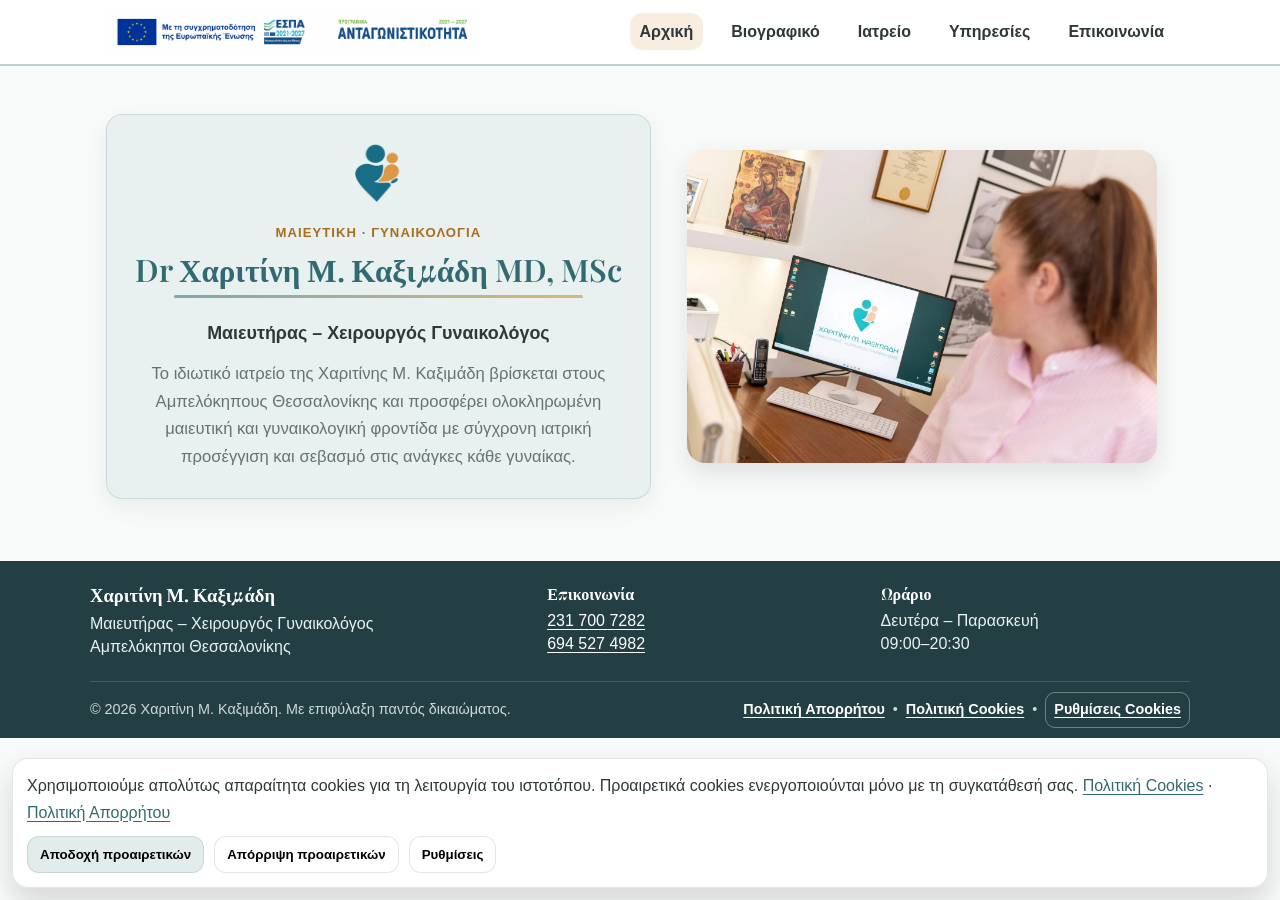
<file: index.html>
<!DOCTYPE html>
<html lang="el">

<head>
  <meta charset="utf-8"/>
  <meta content="width=device-width, initial-scale=1.0" name="viewport"/>

  <title>Μαιευτήρας – Χειρουργός Γυναικολόγος Θεσσαλονίκη | Χαριτίνη Μ. Καξιμάδη</title>

  <meta
    content="Η Χαριτίνη Μ. Καξιμάδη MD, MSc είναι Μαιευτήρας – Χειρουργός Γυναικολόγος στους Αμπελόκηπους Θεσσαλονίκης. Ιδιωτικό ιατρείο στην Ελευθερίας 54."
    name="description"/>

  <link href="https://www.drkaximadi.gr/" rel="canonical"/>

  <!-- Open Graph -->
  <meta content="el_GR" property="og:locale"/>
  <meta content="website" property="og:type"/>
  <meta
    content="Μαιευτήρας – Χειρουργός Γυναικολόγος Θεσσαλονίκη | Χαριτίνη Μ. Καξιμάδη"
    property="og:title"/>
  <meta
    content="Η Χαριτίνη Μ. Καξιμάδη MD, MSc είναι Μαιευτήρας – Χειρουργός Γυναικολόγος στους Αμπελόκηπους Θεσσαλονίκης. Ιδιωτικό ιατρείο στην Ελευθερίας 54."
    property="og:description"/>
  <meta content="https://www.drkaximadi.gr/" property="og:url"/>
  <meta
    content="Γυναικολογικό Ιατρείο Χαριτίνης Μ. Καξιμάδη"
    property="og:site_name"/>
  <meta
    content="https://www.drkaximadi.gr/assets/images/iatros2.webp"
    property="og:image"/>

  <!-- Twitter -->
  <meta content="summary_large_image" name="twitter:card"/>
  <meta
    content="Μαιευτήρας – Χειρουργός Γυναικολόγος Θεσσαλονίκη | Χαριτίνη Μ. Καξιμάδη"
    name="twitter:title"/>
  <meta
    content="Η Χαριτίνη Μ. Καξιμάδη MD, MSc είναι Μαιευτήρας – Χειρουργός Γυναικολόγος στους Αμπελόκηπους Θεσσαλονίκης. Ιδιωτικό ιατρείο στην Ελευθερίας 54."
    name="twitter:description"/>
  <meta
    content="https://www.drkaximadi.gr/assets/images/iatros2.webp"
    name="twitter:image"/>

  <!-- Styles -->
  <link href="css/style.css" rel="stylesheet"/>

  <!-- Fonts -->
  <link href="https://fonts.googleapis.com" rel="preconnect"/>
  <link crossorigin href="https://fonts.gstatic.com" rel="preconnect"/>
  <link
    href="https://fonts.googleapis.com/css2?family=Playfair+Display:wght@500;600&amp;display=swap"
    rel="stylesheet"/>

  <!-- Structured Data -->
  <script type="application/ld+json">
  {
    "@context": "https://schema.org",
    "@graph": [
      {
        "@type": "Physician",
        "@id": "https://www.drkaximadi.gr/#physician",
        "name": "Χαριτίνη Μ. Καξιμάδη",
        "jobTitle": "Μαιευτήρας – Χειρουργός Γυναικολόγος",
        "description": "Μαιευτήρας – Χειρουργός Γυναικολόγος με ιδιωτικό ιατρείο στους Αμπελόκηπους Θεσσαλονίκης.",
        "medicalSpecialty": [
          "Obstetrics",
          "Gynecology"
        ],
        "url": "https://www.drkaximadi.gr/",
        "image": "https://www.drkaximadi.gr/assets/images/iatros2.webp",
        "telephone": [
          "+302317007282",
          "+306945274982"
        ],
    "address": {
  "@type": "PostalAddress",
  "streetAddress": "Ελευθερίας 54",
  "addressLocality": "Αμπελόκηποι",
  "addressRegion": "Θεσσαλονίκη",
  "postalCode": "56123",
  "addressCountry": "GR"
},
        "worksFor": {
          "@id": "https://www.drkaximadi.gr/#clinic"
        }
      },
      {
        "@type": "MedicalBusiness",
        "@id": "https://www.drkaximadi.gr/#clinic",
        "name": "Ιατρείο Χαριτίνης Μ. Καξιμάδη",
        "url": "https://www.drkaximadi.gr/",
        "image": "https://www.drkaximadi.gr/assets/images/iatros2.webp",
        "telephone": [
          "+302317007282",
          "+306945274982"
        ],
        "medicalSpecialty": [
          "Obstetrics",
          "Gynecology"
        ],
        "address": {
          "@type": "PostalAddress",
          "streetAddress": "Ελευθερίας 54",
          "addressLocality": "Αμπελόκηποι",
          "addressRegion": "Θεσσαλονίκη",
          "postalCode": "56123",
          "addressCountry": "GR"
        },
        "geo": {
          "@type": "GeoCoordinates",
          "latitude": 40.6536568,
          "longitude": 22.9298038
        },
        "openingHoursSpecification": [
          {
            "@type": "OpeningHoursSpecification",
            "dayOfWeek": [
              "Monday",
              "Tuesday",
              "Wednesday",
              "Thursday",
              "Friday"
            ],
            "opens": "09:00",
            "closes": "20:30"
          }
        ]
      },
      {
        "@type": "WebSite",
        "@id": "https://www.drkaximadi.gr/#website",
        "url": "https://www.drkaximadi.gr/",
        "name": "Γυναικολογικό Ιατρείο Χαριτίνης Μ. Καξιμάδη",
        "inLanguage": "el"
      },
      {
        "@type": "WebPage",
        "@id": "https://www.drkaximadi.gr/#webpage",
        "url": "https://www.drkaximadi.gr/",
        "name": "Μαιευτήρας – Χειρουργός Γυναικολόγος Θεσσαλονίκη | Χαριτίνη Μ. Καξιμάδη",
        "isPartOf": {
          "@id": "https://www.drkaximadi.gr/#website"
        },
        "about": {
          "@id": "https://www.drkaximadi.gr/#physician"
        },
        "mainEntity": {
          "@id": "https://www.drkaximadi.gr/#physician"
        },
        "inLanguage": "el"
      }
    ]
  }
  </script>

  <!-- Favicon -->
  <link href="assets/images/favicon.png" rel="icon" type="image/png"/>
</head>

<body class="home">

  <a class="skip-link" href="#main">Παράλειψη στο περιεχόμενο</a>

  <!-- ESPA MODAL -->
  <div class="modal-overlay" hidden id="espa-modal">
    <div
      aria-labelledby="espa-title"
      aria-modal="true"
      class="modal"
      role="dialog">

      <button
        aria-label="Κλείσιμο"
        class="modal-close"
        type="button">
        ×
      </button>

      <h2 id="espa-title">Χρηματοδότηση ΕΣΠΑ</h2>

      <p>
        Η επιχείρηση χρηματοδοτήθηκε από τη Δράση
        <strong>«Ενίσχυση της Ίδρυσης και Λειτουργίας Νέων Μικρομεσαίων Επιχειρήσεων»</strong>
        του Προγράμματος
        <strong>Ανταγωνιστικότητα (ΕΣΠΑ 2021–2027)</strong>.
      </p>

      <p>
        Η Δράση στοχεύει στην ενίσχυση των επενδυτικών σχεδίων
        υπό ίδρυση και νεοσύστατων επιχειρήσεων ΜμΕ, οι οποίες
        θα επενδύσουν ίδιους πόρους στη δραστηριότητα που
        προτίθενται να ασκήσουν και θα δημιουργήσουν νέες
        θέσεις απασχόλησης.
      </p>

    </div>
  </div>


  <!-- HEADER -->
  <header class="header" role="banner">

    <div class="header-inner">

      <button
        aria-controls="espa-modal"
        aria-haspopup="dialog"
        aria-label="Πληροφορίες συγχρηματοδότησης ΕΣΠΑ"
        class="brand espa-trigger"
        type="button">

        <img
          alt="Λογότυπο ΕΣΠΑ 2021–2027"
          class="brand-logo"
          decoding="async"
          height="231"
          loading="eager"
          src="assets/images/espa-logo.png"
          width="1956"/>

      </button>

      <button
        aria-controls="nav-menu"
        aria-expanded="false"
        aria-label="Άνοιγμα μενού"
        class="hamburger"
        type="button">
        ☰
      </button>

      <nav
        aria-label="Κύριο μενού"
        class="nav"
        id="nav-menu"
        role="navigation">

        <ul>
          <li>
            <a
              aria-current="page"
              class="active"
              href="index.html">
              Αρχική
            </a>
          </li>

          <li>
            <a href="viografiko.html">
              Βιογραφικό
            </a>
          </li>

          <li>
            <a href="iatreio.html">
              Ιατρείο
            </a>
          </li>

          <li>
            <a href="ypiresies.html">
              Υπηρεσίες
            </a>
          </li>

          <li>
            <a href="epikoinonia.html">
              Επικοινωνία
            </a>
          </li>
        </ul>

      </nav>

    </div>

  </header>


  <!-- MAIN CONTENT -->
  <main id="main">

    <section
      aria-label="Καλωσόρισμα"
      class="hero">

      <div class="hero-text">

        <img
          alt="Λογότυπο ιατρείου Χαριτίνης Καξιμάδη"
          class="brand-mark"
          decoding="async"
          height="1024"
          loading="eager"
          src="assets/images/logo.png"
          width="1536"/>

        <div class="hero-kicker">
          Μαιευτική · Γυναικολογία
        </div>

        <h1 class="hero-title">
          <span class="hero-title-text">
            Dr Χαριτίνη Μ. Καξιμάδη MD, MSc</span>
          </span>
        </h1>

        <p class="hero-subtitle">
          Μαιευτήρας – Χειρουργός Γυναικολόγος
        </p>

        <p class="hero-intro">
          Το ιδιωτικό ιατρείο της Χαριτίνης Μ. Καξιμάδη βρίσκεται
          στους Αμπελόκηπους Θεσσαλονίκης και προσφέρει ολοκληρωμένη
          μαιευτική και γυναικολογική φροντίδα με σύγχρονη ιατρική
          προσέγγιση και σεβασμό στις ανάγκες κάθε γυναίκας.
        </p>

      </div>


      <div class="hero-image">

        <img
          alt="Η Μαιευτήρας – Χειρουργός Γυναικολόγος Χαριτίνη Μ. Καξιμάδη στο ιατρείο της"
          decoding="async"
          fetchpriority="high"
          height="1065"
          loading="eager"
          src="assets/images/iatros2.webp"
          width="1600"/>

      </div>

    </section>

  </main>


  <!-- FOOTER -->
  <footer
    class="site-footer"
    role="contentinfo">

    <div class="container footer-grid">

      <div>
        <h2>Χαριτίνη Μ. Καξιμάδη</h2>

        <p>
          Μαιευτήρας – Χειρουργός Γυναικολόγος<br/>
          Αμπελόκηποι Θεσσαλονίκης
        </p>
      </div>


      <div>
        <h3>Επικοινωνία</h3>

        <p>
          <a href="tel:+302317007282">
            231 700 7282
          </a>
          <br/>

          <a href="tel:+306945274982">
            694 527 4982
          </a>
        </p>
      </div>


      <div>
        <h3>Ωράριο</h3>

        <p>
          Δευτέρα – Παρασκευή<br/>
          09:00–20:30
        </p>
      </div>

    </div>


    <div class="container footer-bottom">

      © 2026 Χαριτίνη Μ. Καξιμάδη.
      Με επιφύλαξη παντός δικαιώματος.

      <span class="footer-bottom-links">

        <a href="privacy.html">
          Πολιτική Απορρήτου
        </a>

        <span aria-hidden="true">•</span>

        <a href="cookies.html">
          Πολιτική Cookies
        </a>

        <span aria-hidden="true">•</span>

        <button
          class="cookie-settings-link"
          type="button">
          Ρυθμίσεις Cookies
        </button>

      </span>

    </div>

  </footer>


  <!-- Main JavaScript -->
  <script
    defer
    src="js/main.js">
  </script>

  <!-- UserWay Accessibility Widget -->
  <script
    src="https://cdn.userway.org/widget.js"
    data-account="pJLEL7I9rV">
  </script>

</body>
</html>
</file>
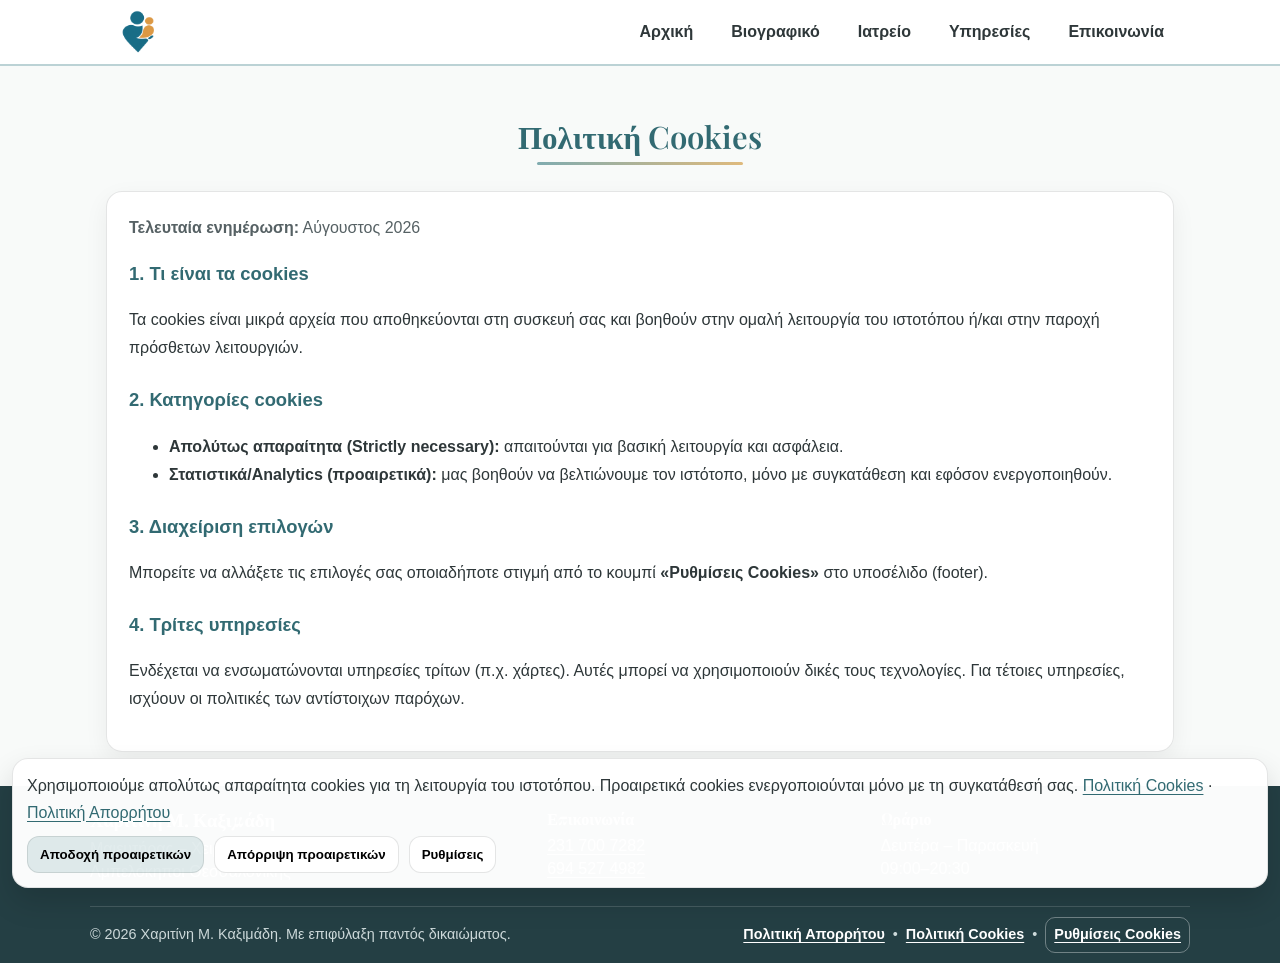
<file: cookies.html>
<!DOCTYPE html>

<html lang="el">
<head>
<meta charset="utf-8"/>
<meta content="width=device-width, initial-scale=1.0" name="viewport"/>
<title>Πολιτική Cookies | Ιατρείο Χαριτίνης Μ. Καξιμάδη</title>
<meta content="Ενημέρωση για τη χρήση cookies και τις επιλογές συγκατάθεσης στον ιστότοπο του ιατρείου της Χαριτίνης Μ. Καξιμάδη." name="description"/>
<link href="https://www.drkaximadi.gr/cookies.html" rel="canonical"/>
<meta content="el_GR" property="og:locale"/>
<meta content="article" property="og:type"/>
<meta content="Πολιτική Cookies | Ιατρείο Χαριτίνης Μ. Καξιμάδη" property="og:title"/>
<meta content="Ενημέρωση για τη χρήση cookies και τις επιλογές συγκατάθεσης στον ιστότοπο του ιατρείου της Χαριτίνης Μ. Καξιμάδη." property="og:description"/>
<meta content="https://www.drkaximadi.gr/cookies.html" property="og:url"/>
<meta content="Γυναικολογικό Ιατρείο Χαριτίνης Μ. Καξιμάδη" property="og:site_name"/>
<meta content="summary_large_image" name="twitter:card"/>
<meta content="Πολιτική Cookies | Ιατρείο Χαριτίνης Μ. Καξιμάδη" name="twitter:title"/>
<meta content="Ενημέρωση για τη χρήση cookies και τις επιλογές συγκατάθεσης στον ιστότοπο του ιατρείου της Χαριτίνης Μ. Καξιμάδη." name="twitter:description"/>
<link href="css/style.css" rel="stylesheet"/>
<link href="https://fonts.googleapis.com" rel="preconnect"/>
<link crossorigin="" href="https://fonts.gstatic.com" rel="preconnect"/>
<link href="https://fonts.googleapis.com/css2?family=Playfair+Display:wght@500;600&amp;display=swap" rel="stylesheet"/>
<script type="application/ld+json">{"@context":"https://schema.org","@graph":[{"@type":"WebPage","@id":"https://www.drkaximadi.gr/cookies.html#webpage","url":"https://www.drkaximadi.gr/cookies.html","name":"Πολιτική Cookies | Ιατρείο Χαριτίνης Μ. Καξιμάδη","inLanguage":"el","isPartOf":{"@id":"https://www.drkaximadi.gr/#website"},"about":{"@id":"https://www.drkaximadi.gr/#physician"}},{"@type":"WebSite","@id":"https://www.drkaximadi.gr/#website","url":"https://www.drkaximadi.gr/","name":"Ιατρείο Χαριτίνης Μ. Καξιμάδη","inLanguage":"el"},{"@type":"Physician","@id":"https://www.drkaximadi.gr/#physician","name":"Χαριτίνη Μ. Καξιμάδη","jobTitle":"Μαιευτήρας – Χειρουργός Γυναικολόγος","medicalSpecialty":["Obstetrics","Gynecology"],"url":"https://www.drkaximadi.gr/"}]}</script>
<link href="assets/images/favicon.png" rel="icon" type="image/png"/><meta content="https://www.drkaximadi.gr/assets/images/logo.png" property="og:image"/><meta content="https://www.drkaximadi.gr/assets/images/logo.png" name="twitter:image"/></head>
<body>
<a class="skip-link" href="#main">Παράλειψη στο περιεχόμενο</a>
<header class="header" role="banner">
<div class="header-inner">
<a aria-label="Αρχική" class="brand" href="index.html"><img alt="Λογότυπο ιατρείου Χαριτίνης Μ. Καξιμάδη" class="brand-logo" decoding="async" height="1024" loading="eager" src="assets/images/logo.png" width="1536"/></a>
<button aria-controls="nav-menu" aria-expanded="false" aria-label="Άνοιγμα μενού" class="hamburger" type="button">☰</button>
<nav aria-label="Κύριο μενού" class="nav" id="nav-menu" role="navigation">
<ul><li><a href="index.html">Αρχική</a></li><li><a href="viografiko.html">Βιογραφικό</a></li><li><a href="iatreio.html">Ιατρείο</a></li><li><a href="ypiresies.html">Υπηρεσίες</a></li><li><a href="epikoinonia.html">Επικοινωνία</a></li></ul>
</nav>
</div>
</header>
<main id="main">
<section class="page">
<header class="page-header"><h1 class="hero-title"><span class="hero-title-text">Πολιτική Cookies</span></h1></header>
<article aria-label="Πολιτική Cookies" class="legal-card">
<p class="legal-muted"><strong>Τελευταία ενημέρωση:</strong> Αύγουστος 2026</p>
<h2>1. Τι είναι τα cookies</h2>
<p>Τα cookies είναι μικρά αρχεία που αποθηκεύονται στη συσκευή σας και βοηθούν στην ομαλή λειτουργία του ιστοτόπου ή/και στην παροχή πρόσθετων λειτουργιών.</p>
<h2>2. Κατηγορίες cookies</h2>
<ul><li><strong>Απολύτως απαραίτητα (Strictly necessary):</strong> απαιτούνται για βασική λειτουργία και ασφάλεια.</li><li><strong>Στατιστικά/Analytics (προαιρετικά):</strong> μας βοηθούν να βελτιώνουμε τον ιστότοπο, μόνο με συγκατάθεση και εφόσον ενεργοποιηθούν.</li></ul>
<h2>3. Διαχείριση επιλογών</h2>
<p>Μπορείτε να αλλάξετε τις επιλογές σας οποιαδήποτε στιγμή από το κουμπί <strong>«Ρυθμίσεις Cookies»</strong> στο υποσέλιδο (footer).</p>
<h2>4. Τρίτες υπηρεσίες</h2>
<p>Ενδέχεται να ενσωματώνονται υπηρεσίες τρίτων (π.χ. χάρτες). Αυτές μπορεί να χρησιμοποιούν δικές τους τεχνολογίες. Για τέτοιες υπηρεσίες, ισχύουν οι πολιτικές των αντίστοιχων παρόχων.</p>
</article>
</section>
</main>
<footer class="site-footer" role="contentinfo">
<div class="container footer-grid">
<div><h2>Χαριτίνη Μ. Καξιμάδη</h2><p>Μαιευτήρας – Χειρουργός Γυναικολόγος<br/>Αμπελόκηποι Θεσσαλονίκης</p></div>
<div><h3>Επικοινωνία</h3><p><a href="tel:+302317007282">231 700 7282</a><br/><a href="tel:+306945274982">694 527 4982</a></p></div>
<div><h3>Ωράριο</h3><p>Δευτέρα – Παρασκευή<br/>09:00–20:30</p></div>
</div>
<div class="container footer-bottom">© 2026 Χαριτίνη Μ. Καξιμάδη. Με επιφύλαξη παντός δικαιώματος.
    <span class="footer-bottom-links"><a href="privacy.html">Πολιτική Απορρήτου</a><span aria-hidden="true">•</span><a href="cookies.html">Πολιτική Cookies</a><span aria-hidden="true">•</span><button class="cookie-settings-link" type="button">Ρυθμίσεις Cookies</button></span>
</div>
</footer>
<script defer="" src="js/main.js"></script>
<script data-account="pJLEL7I9rV" src="https://cdn.userway.org/widget.js"></script>
</body>
</html>
</file>
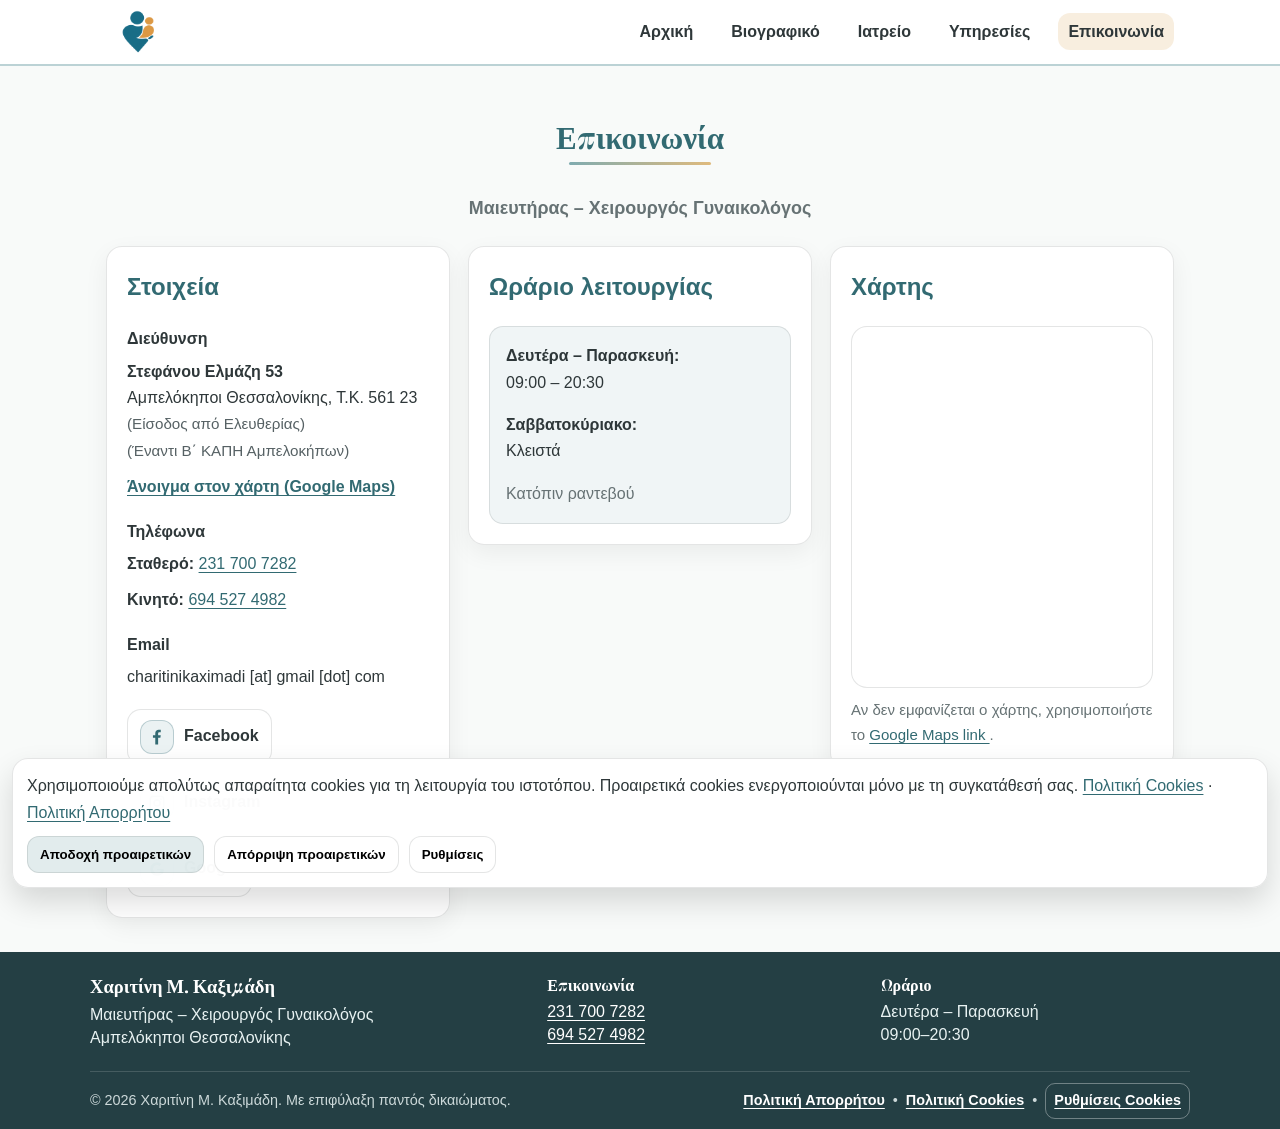
<file: epikoinonia.html>
<!DOCTYPE html>

<html lang="el">
<head>
<meta charset="utf-8"/>
<meta content="width=device-width, initial-scale=1.0" name="viewport"/>

<title>Επικοινωνία | Χαριτίνη Μ. Καξιμάδη – Γυναικολόγος Θεσσαλονίκη</title>

<meta
  content="Διεύθυνση, τηλέφωνα, ωράριο και χάρτης για το ιατρείο της Χαριτίνης Μ. Καξιμάδη, Στεφάνου Ελμάζη 53, Αμπελόκηποι Θεσσαλονίκης."
  name="description"/>

<link
  href="https://www.drkaximadi.gr/epikoinonia.html"
  rel="canonical"/>


<!-- Open Graph -->
<meta content="el_GR" property="og:locale"/>
<meta content="website" property="og:type"/>

<meta
  content="Επικοινωνία | Χαριτίνη Μ. Καξιμάδη – Γυναικολόγος Θεσσαλονίκη"
  property="og:title"/>

<meta
  content="Διεύθυνση, τηλέφωνα, ωράριο και χάρτης για το ιατρείο της Χαριτίνης Μ. Καξιμάδη, Στεφάνου Ελμάζη 53, Αμπελόκηποι Θεσσαλονίκης."
  property="og:description"/>

<meta
  content="https://www.drkaximadi.gr/epikoinonia.html"
  property="og:url"/>

<meta
  content="Γυναικολογικό Ιατρείο Χαριτίνης Μ. Καξιμάδη"
  property="og:site_name"/>

<meta
  content="https://www.drkaximadi.gr/assets/images/anamoni2.webp"
  property="og:image"/>


<!-- Twitter -->
<meta
  content="summary_large_image"
  name="twitter:card"/>

<meta
  content="Επικοινωνία | Χαριτίνη Μ. Καξιμάδη – Γυναικολόγος Θεσσαλονίκη"
  name="twitter:title"/>

<meta
  content="Διεύθυνση, τηλέφωνα, ωράριο και χάρτης για το ιατρείο της Χαριτίνης Μ. Καξιμάδη, Στεφάνου Ελμάζη 53, Αμπελόκηποι Θεσσαλονίκης."
  name="twitter:description"/>

<meta
  content="https://www.drkaximadi.gr/assets/images/anamoni2.webp"
  name="twitter:image"/>


<!-- Styles -->
<link href="css/style.css" rel="stylesheet"/>


<!-- Fonts -->
<link href="https://fonts.googleapis.com" rel="preconnect"/>
<link crossorigin href="https://fonts.gstatic.com" rel="preconnect"/>

<link
  href="https://fonts.googleapis.com/css2?family=Playfair+Display:wght@500;600&amp;display=swap"
  rel="stylesheet"/>


<!-- Favicon -->
<link
  href="assets/images/favicon.png"
  rel="icon"
  type="image/png"/>


<!-- Structured Data -->
<script type="application/ld+json">
{
  "@context": "https://schema.org",
  "@graph": [
    {
      "@type": "Physician",
      "@id": "https://www.drkaximadi.gr/#physician",
      "name": "Χαριτίνη Μ. Καξιμάδη",
      "jobTitle": "Μαιευτήρας – Χειρουργός Γυναικολόγος",
      "description": "Μαιευτήρας – Χειρουργός Γυναικολόγος με ιδιωτικό ιατρείο στους Αμπελόκηπους Θεσσαλονίκης.",
      "medicalSpecialty": [
        "Obstetrics",
        "Gynecology"
      ],
      "url": "https://www.drkaximadi.gr/",
      "image": "https://www.drkaximadi.gr/assets/images/iatros3.webp",
      "telephone": [
        "+302317007282",
        "+306945274982"
      ],
      "address": {
        "@type": "PostalAddress",
        "streetAddress": "Στεφάνου Ελμάζη 53",
        "addressLocality": "Αμπελόκηποι",
        "addressRegion": "Θεσσαλονίκη",
        "postalCode": "56123",
        "addressCountry": "GR"
      },
      "worksFor": {
        "@id": "https://www.drkaximadi.gr/#clinic"
      }
    },
    {
      "@type": "MedicalBusiness",
      "@id": "https://www.drkaximadi.gr/#clinic",
      "name": "Ιατρείο Χαριτίνης Μ. Καξιμάδη",
      "url": "https://www.drkaximadi.gr/",
      "image": "https://www.drkaximadi.gr/assets/images/anamoni2.webp",
      "telephone": [
        "+302317007282",
        "+306945274982"
      ],
      "medicalSpecialty": [
        "Obstetrics",
        "Gynecology"
      ],
      "address": {
        "@type": "PostalAddress",
        "streetAddress": "Στεφάνου Ελμάζη 53",
        "addressLocality": "Αμπελόκηποι",
        "addressRegion": "Θεσσαλονίκη",
        "postalCode": "56123",
        "addressCountry": "GR"
      },
      "geo": {
        "@type": "GeoCoordinates",
        "latitude": 40.6536568,
        "longitude": 22.9298038
      },
      "hasMap": "https://www.google.com/maps/place/?q=place_id:ChIJcQskzAI5qBQRBVum1beqDpI",
      "openingHoursSpecification": [
        {
          "@type": "OpeningHoursSpecification",
          "dayOfWeek": [
            "Monday",
            "Tuesday",
            "Wednesday",
            "Thursday",
            "Friday"
          ],
          "opens": "09:00",
          "closes": "20:30"
        }
      ]
    },
    {
      "@type": "WebSite",
      "@id": "https://www.drkaximadi.gr/#website",
      "url": "https://www.drkaximadi.gr/",
      "name": "Γυναικολογικό Ιατρείο Χαριτίνης Μ. Καξιμάδη",
      "inLanguage": "el"
    },
    {
      "@type": "WebPage",
      "@id": "https://www.drkaximadi.gr/epikoinonia.html#webpage",
      "url": "https://www.drkaximadi.gr/epikoinonia.html",
      "name": "Επικοινωνία | Χαριτίνη Μ. Καξιμάδη – Γυναικολόγος Θεσσαλονίκη",
      "isPartOf": {
        "@id": "https://www.drkaximadi.gr/#website"
      },
      "about": [
        {
          "@id": "https://www.drkaximadi.gr/#physician"
        },
        {
          "@id": "https://www.drkaximadi.gr/#clinic"
        }
      ],
      "mainEntity": {
        "@id": "https://www.drkaximadi.gr/#clinic"
      },
      "inLanguage": "el"
    }
  ]
}
</script>

</head>


<body>

<a class="skip-link" href="#main">
Παράλειψη στο περιεχόμενο
</a>


<!-- HEADER -->
<header
  class="header"
  role="banner">

<div class="header-inner">


<a
  aria-label="Αρχική"
  class="brand"
  href="index.html">

<img
  alt="Λογότυπο ιατρείου Χαριτίνης Μ. Καξιμάδη"
  class="brand-logo"
  decoding="async"
  height="1024"
  loading="eager"
  src="assets/images/logo.png"
  width="1536"/>

</a>


<button
  aria-controls="nav-menu"
  aria-expanded="false"
  aria-label="Άνοιγμα μενού"
  class="hamburger"
  type="button">
☰
</button>


<nav
  aria-label="Κύριο μενού"
  class="nav"
  id="nav-menu"
  role="navigation">

<ul>

<li>
<a href="index.html">
Αρχική
</a>
</li>

<li>
<a href="viografiko.html">
Βιογραφικό
</a>
</li>

<li>
<a href="iatreio.html">
Ιατρείο
</a>
</li>

<li>
<a href="ypiresies.html">
Υπηρεσίες
</a>
</li>

<li>
<a
  aria-current="page"
  class="active"
  href="epikoinonia.html">
Επικοινωνία
</a>
</li>

</ul>

</nav>

</div>

</header>


<!-- MAIN -->
<main id="main">

<section class="page">


<header class="page-header">

<h1 class="hero-title">
<span class="hero-title-text">
Επικοινωνία
</span>
</h1>

<p class="hero-subtitle">
Μαιευτήρας – Χειρουργός Γυναικολόγος
</p>

</header>


<section
  aria-label="Στοιχεία, ωράριο και χάρτης"
  class="contact-layout contact-layout-three">


<!-- CONTACT DETAILS -->
<section
  aria-labelledby="contact-info"
  class="contact-panel">

<h2 id="contact-info">
Στοιχεία
</h2>


<div class="contact-item">

<h3>
Διεύθυνση
</h3>

<p>

<strong>
Στεφάνου Ελμάζη 53
</strong>

<br/>

Αμπελόκηποι Θεσσαλονίκης, Τ.Κ. 561 23

<br/>

<span class="contact-landmark">
(Είσοδος από Ελευθερίας)
</span>

<br/>

<span class="contact-landmark">
(Έναντι Β΄ ΚΑΠΗ Αμπελοκήπων)
</span>

</p>

<p>

<a
  class="map-link"
  href="https://www.google.com/maps/place/?q=place_id:ChIJcQskzAI5qBQRBVum1beqDpI"
  rel="noopener noreferrer"
  target="_blank">

Άνοιγμα στον χάρτη (Google Maps)

</a>

</p>

</div>


<div class="contact-item">

<h3>
Τηλέφωνα
</h3>

<p>
<strong>Σταθερό:</strong>
<a href="tel:+302317007282">
231 700 7282
</a>
</p>

<p>
<strong>Κινητό:</strong>
<a href="tel:+306945274982">
694 527 4982
</a>
</p>

</div>


<div class="contact-item">

<h3>
Email
</h3>

<p>

<span class="email-text">

charitinikaximadi
<span>[at]</span>
gmail
<span>[dot]</span>
com

</span>

</p>

</div>


<div class="contact-item">

<ul class="social-list">


<!-- FACEBOOK -->
<li>

<a
  aria-label="Facebook (ανοίγει σε νέα καρτέλα)"
  class="social-link facebook-profile-link"
  href="https://www.facebook.com/profile.php?id=61593447471277"
  rel="noopener noreferrer"
  target="_blank">

<span
  aria-hidden="true"
  class="social-icon">

<svg
  aria-hidden="true"
  focusable="false"
  viewBox="0 0 24 24">

<path d="M13.5 22v-9h3l.5-3.5h-3.5V7.3c0-1 .3-1.8 1.8-1.8H17V2.4c-.3 0-1.4-.1-2.7-.1-2.7 0-4.6 1.7-4.6 4.7v2.6H6.6V13h3.1v9h3.8z"></path>

</svg>

</span>

<span>
Facebook
</span>

</a>

</li>


<!-- INSTAGRAM -->
<li>

<a
  aria-label="Instagram (ανοίγει σε νέα καρτέλα)"
  class="social-link instagram-profile-link"
  href="https://www.instagram.com/drkaximadi/"
  rel="noopener noreferrer"
  target="_blank">

<span
  aria-hidden="true"
  class="social-icon">

<svg
  aria-hidden="true"
  focusable="false"
  viewBox="0 0 24 24">

<path d="M7 2h10a5 5 0 0 1 5 5v10a5 5 0 0 1-5 5H7a5 5 0 0 1-5-5V7a5 5 0 0 1 5-5zm0 2a3 3 0 0 0-3 3v10a3 3 0 0 0 3 3h10a3 3 0 0 0 3-3V7a3 3 0 0 0-3-3H7zm5 3a5 5 0 1 1 0 10 5 5 0 0 1 0-10zm0 2a3 3 0 1 0 0 6 3 3 0 0 0 0-6zm5.25-3.5a1.25 1.25 0 1 1 0 2.5 1.25 1.25 0 0 1 0-2.5z"></path>

</svg>

</span>

<span>
Instagram
</span>

</a>

</li>


<!-- GOOGLE -->
<li>

<a
  aria-label="Google (ανοίγει σε νέα καρτέλα)"
  class="social-link google-profile-link"
  href="https://www.google.com/maps/place/%CE%A7%CE%B1%CF%81%CE%B9%CF%84%CE%AF%CE%BD%CE%B7+%CE%9C.+%CE%9A%CE%B1%CE%BE%CE%B9%CE%BC%CE%AC%CE%B4%CE%B7+%CE%9C%CE%B1%CE%B9%CE%B5%CF%85%CF%84%CE%AE%CF%81%CE%B1%CF%82+-+%CE%A7%CE%B5%CE%B9%CF%81%CE%BF%CF%85%CF%81%CE%B3%CF%8C%CF%82+%CE%93%CF%85%CE%BD%CE%B1%CE%B9%CE%BA%CE%BF%CE%BB%CF%8C%CE%B3%CE%BF%CF%82/@40.6536608,22.9272289,17z/data=!4m14!1m7!3m6!1s0x14a83902cc240b71:0x920ea0b7d5a65b05!2zzqfOsc-BzrnPhM6vzr3OtyDOnC4gzprOsc6-zrnOvM6szrTOtyDOnM6xzrnOtc-Fz4TOrs-BzrHPgiAtIM6nzrXOuc-Bzr_Phc-BzrzrPPjM-CIM6Tz4XOvc6xzrnOus6_zrvPjM6zzr_Pgg!8m2!3d40.6536568!4d22.9298038!16s%2Fg%2F11x23kk2fl!3m5!1s0x14a83902cc240b71:0x920ea0b7d5a65b05!8m2!3d40.6536568!4d22.9298038!16s%2Fg%2F11x23kk2fl?entry=ttu"
  rel="noopener noreferrer"
  target="_blank">

<span
  aria-hidden="true"
  class="social-icon">

<svg
  aria-hidden="true"
  focusable="false"
  viewBox="0 0 24 24">

<path d="M12 10.2v3.6h5.02c-.22 1.18-.92 2.18-1.99 2.86l3.02 2.34C19.86 19.36 21 16.98 21 13.8c0-.66-.06-1.3-.18-1.92H12z"></path>

<path d="M12 21c2.43 0 4.47-.8 5.96-2.16l-3.02-2.34c-.84.56-1.91.9-2.94.9-2.26 0-4.18-1.52-4.86-3.56H4.03v2.4A9 9 0 0 0 12 21z"></path>

<path d="M7.14 13.84A5.4 5.4 0 0 1 6.84 12c0-.64.11-1.25.3-1.84V7.76H4.03A9 9 0 0 0 3 12c0 1.46.35 2.84 1.03 4.08l3.11-2.24z"></path>

<path d="M12 6.6c1.32 0 2.5.45 3.43 1.34l2.58-2.58A8.7 8.7 0 0 0 12 3a9 9 0 0 0-7.97 4.76l3.11 2.4C7.82 8.12 9.74 6.6 12 6.6z"></path>

</svg>

</span>

<span>
Google
</span>

</a>

</li>

</ul>

</div>

</section>


<!-- OPENING HOURS -->
<section
  aria-labelledby="contact-hours"
  class="contact-panel">

<h2 id="contact-hours">
Ωράριο λειτουργίας
</h2>

<div
  aria-label="Ωράριο ιατρείου"
  class="hours-box"
  role="group">

<p class="hours-main">

<strong>
Δευτέρα – Παρασκευή:
</strong>

<br/>

09:00 – 20:30

</p>

<p class="hours-main">

<strong>
Σαββατοκύριακο:
</strong>

<br/>

Κλειστά

</p>

<p class="hours-foot">
Κατόπιν ραντεβού
</p>

</div>

</section>


<!-- MAP -->
<section
  aria-labelledby="contact-map"
  class="contact-panel">

<h2 id="contact-map">
Χάρτης
</h2>

<div
  aria-label="Χάρτης περιοχής ιατρείου"
  class="map-embed"
  role="group">

<iframe
  loading="lazy"
  referrerpolicy="no-referrer-when-downgrade"
  src="https://www.google.com/maps?q=40.6536568,22.9298038&amp;z=17&amp;output=embed"
  title="Χάρτης: Στεφάνου Ελμάζη 53, Αμπελόκηποι Θεσσαλονίκης">
</iframe>

</div>

<p class="map-fallback">

Αν δεν εμφανίζεται ο χάρτης,
χρησιμοποιήστε το

<a
  href="https://www.google.com/maps/place/?q=place_id:ChIJcQskzAI5qBQRBVum1beqDpI"
  rel="noopener noreferrer"
  target="_blank">

Google Maps link

</a>.

</p>

</section>


</section>

</section>

</main>


<!-- FOOTER -->
<footer
  class="site-footer"
  role="contentinfo">

<div class="container footer-grid">


<div>

<h2>
Χαριτίνη Μ. Καξιμάδη
</h2>

<p>
Μαιευτήρας – Χειρουργός Γυναικολόγος
<br/>
Αμπελόκηποι Θεσσαλονίκης
</p>

</div>


<div>

<h3>
Επικοινωνία
</h3>

<p>

<a href="tel:+302317007282">
231 700 7282
</a>

<br/>

<a href="tel:+306945274982">
694 527 4982
</a>

</p>

</div>


<div>

<h3>
Ωράριο
</h3>

<p>
Δευτέρα – Παρασκευή
<br/>
09:00–20:30
</p>

</div>


</div>


<div class="container footer-bottom">

© 2026 Χαριτίνη Μ. Καξιμάδη.
Με επιφύλαξη παντός δικαιώματος.

<span class="footer-bottom-links">

<a href="privacy.html">
Πολιτική Απορρήτου
</a>

<span aria-hidden="true">
•
</span>

<a href="cookies.html">
Πολιτική Cookies
</a>

<span aria-hidden="true">
•
</span>

<button
  class="cookie-settings-link"
  type="button">
Ρυθμίσεις Cookies
</button>

</span>

</div>

</footer>


<!-- Main JavaScript -->
<script
  defer
  src="js/main.js">
</script>


<!-- UserWay Accessibility Widget -->
<script
  src="https://cdn.userway.org/widget.js"
  data-account="pJLEL7I9rV">
</script>


</body>
</html>
</file>
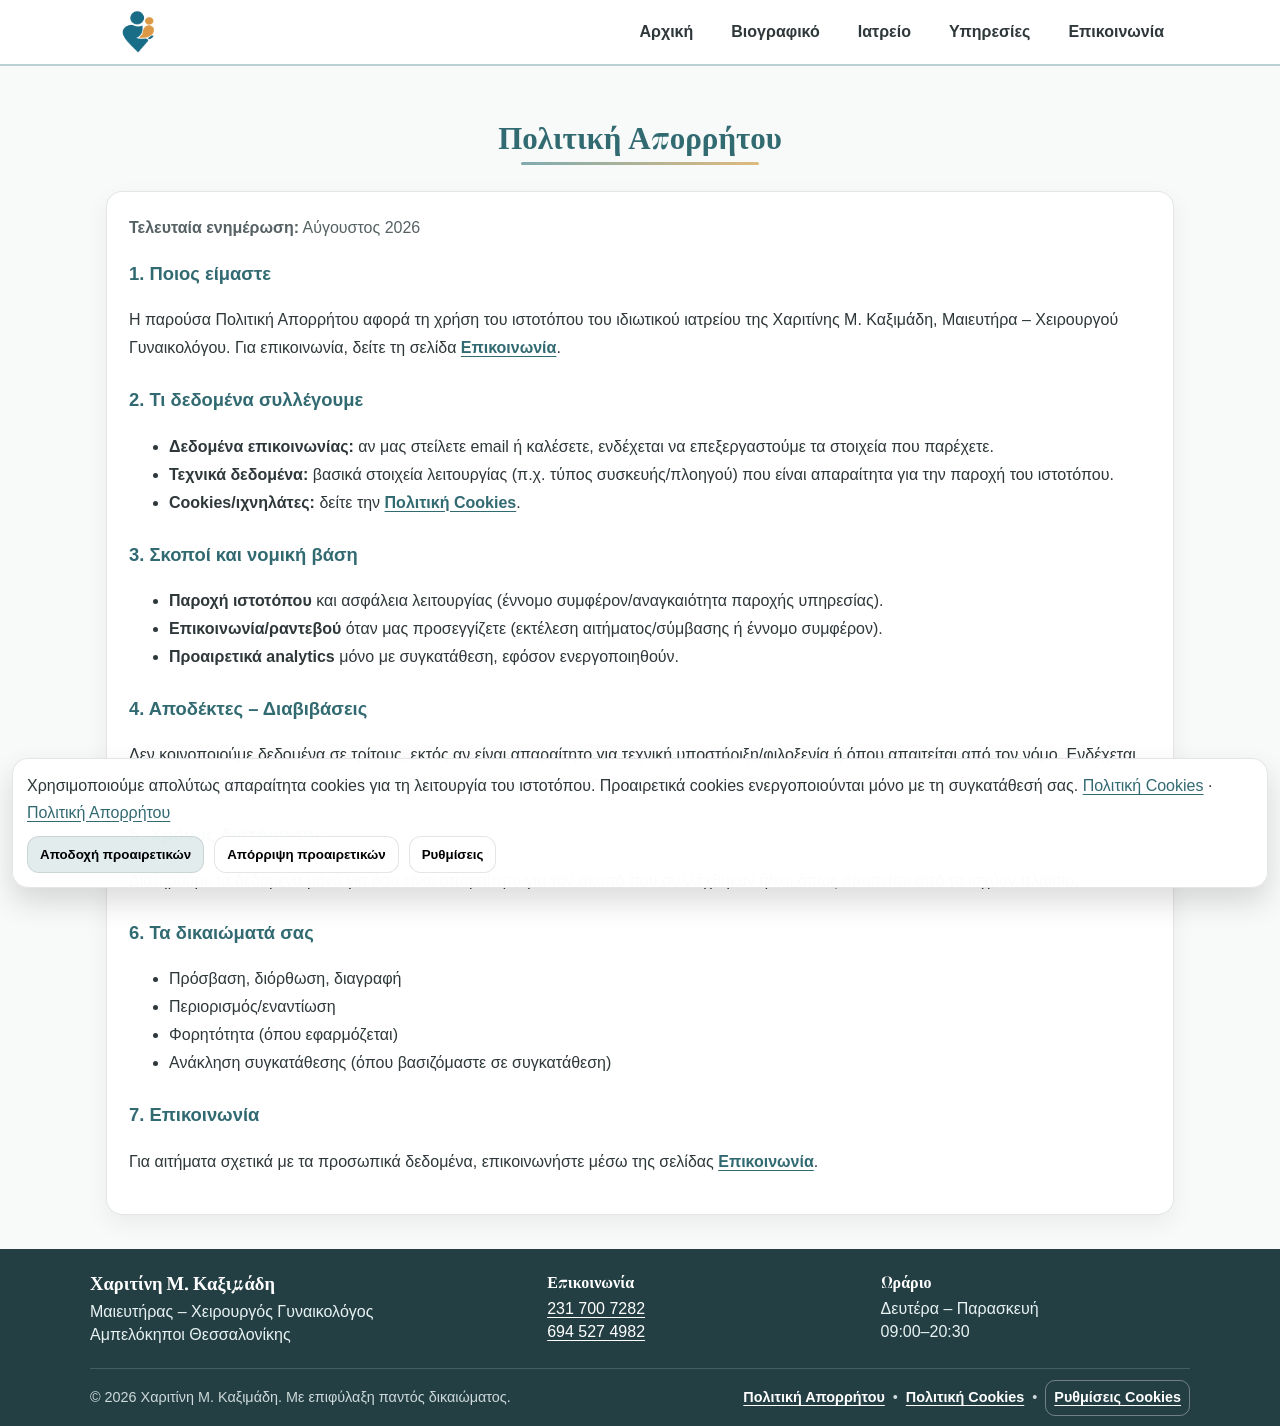
<file: privacy.html>
<!DOCTYPE html>

<html lang="el">
<head>
<meta charset="utf-8"/>
<meta content="width=device-width, initial-scale=1.0" name="viewport"/>
<title>Πολιτική Απορρήτου | Ιατρείο Χαριτίνης Μ. Καξιμάδη</title>
<meta content="Πολιτική απορρήτου και ενημέρωση για την επεξεργασία προσωπικών δεδομένων στον ιστότοπο του ιατρείου της Χαριτίνης Μ. Καξιμάδη." name="description"/>
<link href="https://www.drkaximadi.gr/privacy.html" rel="canonical"/>
<meta content="el_GR" property="og:locale"/>
<meta content="article" property="og:type"/>
<meta content="Πολιτική Απορρήτου | Ιατρείο Χαριτίνης Μ. Καξιμάδη" property="og:title"/>
<meta content="Πολιτική απορρήτου και ενημέρωση για την επεξεργασία προσωπικών δεδομένων στον ιστότοπο του ιατρείου της Χαριτίνης Μ. Καξιμάδη." property="og:description"/>
<meta content="https://www.drkaximadi.gr/privacy.html" property="og:url"/>
<meta content="Γυναικολογικό Ιατρείο Χαριτίνης Μ. Καξιμάδη" property="og:site_name"/>
<meta content="summary_large_image" name="twitter:card"/>
<meta content="Πολιτική Απορρήτου | Ιατρείο Χαριτίνης Μ. Καξιμάδη" name="twitter:title"/>
<meta content="Πολιτική απορρήτου και ενημέρωση για την επεξεργασία προσωπικών δεδομένων στον ιστότοπο του ιατρείου της Χαριτίνης Μ. Καξιμάδη." name="twitter:description"/>
<link href="css/style.css" rel="stylesheet"/>
<link href="https://fonts.googleapis.com" rel="preconnect"/>
<link crossorigin="" href="https://fonts.gstatic.com" rel="preconnect"/>
<link href="https://fonts.googleapis.com/css2?family=Playfair+Display:wght@500;600&amp;display=swap" rel="stylesheet"/>
<script type="application/ld+json">{"@context":"https://schema.org","@graph":[{"@type":"WebPage","@id":"https://www.drkaximadi.gr/privacy.html#webpage","url":"https://www.drkaximadi.gr/privacy.html","name":"Πολιτική Απορρήτου | Ιατρείο Χαριτίνης Μ. Καξιμάδη","inLanguage":"el","isPartOf":{"@id":"https://www.drkaximadi.gr/#website"},"about":{"@id":"https://www.drkaximadi.gr/#physician"}},{"@type":"WebSite","@id":"https://www.drkaximadi.gr/#website","url":"https://www.drkaximadi.gr/","name":"Ιατρείο Χαριτίνης Μ. Καξιμάδη","inLanguage":"el"},{"@type":"Physician","@id":"https://www.drkaximadi.gr/#physician","name":"Χαριτίνη Μ. Καξιμάδη","jobTitle":"Μαιευτήρας – Χειρουργός Γυναικολόγος","medicalSpecialty":["Obstetrics","Gynecology"],"url":"https://www.drkaximadi.gr/"}]}</script>
<link href="assets/images/favicon.png" rel="icon" type="image/png"/><meta content="https://www.drkaximadi.gr/assets/images/logo.png" property="og:image"/><meta content="https://www.drkaximadi.gr/assets/images/logo.png" name="twitter:image"/></head>
<body>
<a class="skip-link" href="#main">Παράλειψη στο περιεχόμενο</a>
<header class="header" role="banner">
<div class="header-inner">
<a aria-label="Αρχική" class="brand" href="index.html"><img alt="Λογότυπο ιατρείου Χαριτίνης Μ. Καξιμάδη" class="brand-logo" decoding="async" height="1024" loading="eager" src="assets/images/logo.png" width="1536"/></a>
<button aria-controls="nav-menu" aria-expanded="false" aria-label="Άνοιγμα μενού" class="hamburger" type="button">☰</button>
<nav aria-label="Κύριο μενού" class="nav" id="nav-menu" role="navigation">
<ul><li><a href="index.html">Αρχική</a></li><li><a href="viografiko.html">Βιογραφικό</a></li><li><a href="iatreio.html">Ιατρείο</a></li><li><a href="ypiresies.html">Υπηρεσίες</a></li><li><a href="epikoinonia.html">Επικοινωνία</a></li></ul>
</nav>
</div>
</header>
<main id="main">
<section class="page">
<header class="page-header"><h1 class="hero-title"><span class="hero-title-text">Πολιτική Απορρήτου</span></h1></header>
<article aria-label="Πολιτική Απορρήτου" class="legal-card">
<p class="legal-muted"><strong>Τελευταία ενημέρωση:</strong> Αύγουστος 2026</p>
<h2>1. Ποιος είμαστε</h2>
<p>Η παρούσα Πολιτική Απορρήτου αφορά τη χρήση του ιστοτόπου του ιδιωτικού ιατρείου της Χαριτίνης Μ. Καξιμάδη, Μαιευτήρα – Χειρουργού Γυναικολόγου. Για επικοινωνία, δείτε τη σελίδα <a href="epikoinonia.html">Επικοινωνία</a>.</p>
<h2>2. Τι δεδομένα συλλέγουμε</h2>
<ul>
<li><strong>Δεδομένα επικοινωνίας:</strong> αν μας στείλετε email ή καλέσετε, ενδέχεται να επεξεργαστούμε τα στοιχεία που παρέχετε.</li>
<li><strong>Τεχνικά δεδομένα:</strong> βασικά στοιχεία λειτουργίας (π.χ. τύπος συσκευής/πλοηγού) που είναι απαραίτητα για την παροχή του ιστοτόπου.</li>
<li><strong>Cookies/ιχνηλάτες:</strong> δείτε την <a href="cookies.html">Πολιτική Cookies</a>.</li>
</ul>
<h2>3. Σκοποί και νομική βάση</h2>
<ul>
<li><strong>Παροχή ιστοτόπου</strong> και ασφάλεια λειτουργίας (έννομο συμφέρον/αναγκαιότητα παροχής υπηρεσίας).</li>
<li><strong>Επικοινωνία/ραντεβού</strong> όταν μας προσεγγίζετε (εκτέλεση αιτήματος/σύμβασης ή έννομο συμφέρον).</li>
<li><strong>Προαιρετικά analytics</strong> μόνο με συγκατάθεση, εφόσον ενεργοποιηθούν.</li>
</ul>
<h2>4. Αποδέκτες – Διαβιβάσεις</h2>
<p>Δεν κοινοποιούμε δεδομένα σε τρίτους, εκτός αν είναι απαραίτητο για τεχνική υποστήριξη/φιλοξενία ή όπου απαιτείται από τον νόμο. Ενδέχεται να χρησιμοποιούνται υπηρεσίες τρίτων (π.χ. χάρτες), οι οποίες έχουν δικές τους πολιτικές.</p>
<h2>5. Χρόνος διατήρησης</h2>
<p>Διατηρούμε τα δεδομένα μόνο για όσο είναι απαραίτητο για τον σκοπό που συλλέχθηκαν ή/και όπως απαιτείται από το ισχύον πλαίσιο.</p>
<h2>6. Τα δικαιώματά σας</h2>
<ul><li>Πρόσβαση, διόρθωση, διαγραφή</li><li>Περιορισμός/εναντίωση</li><li>Φορητότητα (όπου εφαρμόζεται)</li><li>Ανάκληση συγκατάθεσης (όπου βασιζόμαστε σε συγκατάθεση)</li></ul>
<h2>7. Επικοινωνία</h2>
<p>Για αιτήματα σχετικά με τα προσωπικά δεδομένα, επικοινωνήστε μέσω της σελίδας <a href="epikoinonia.html">Επικοινωνία</a>.</p>
</article>
</section>
</main>
<footer class="site-footer" role="contentinfo">
<div class="container footer-grid">
<div><h2>Χαριτίνη Μ. Καξιμάδη</h2><p>Μαιευτήρας – Χειρουργός Γυναικολόγος<br/>Αμπελόκηποι Θεσσαλονίκης</p></div>
<div><h3>Επικοινωνία</h3><p><a href="tel:+302317007282">231 700 7282</a><br/><a href="tel:+306945274982">694 527 4982</a></p></div>
<div><h3>Ωράριο</h3><p>Δευτέρα – Παρασκευή<br/>09:00–20:30</p></div>
</div>
<div class="container footer-bottom">© 2026 Χαριτίνη Μ. Καξιμάδη. Με επιφύλαξη παντός δικαιώματος.
    <span class="footer-bottom-links"><a href="privacy.html">Πολιτική Απορρήτου</a><span aria-hidden="true">•</span><a href="cookies.html">Πολιτική Cookies</a><span aria-hidden="true">•</span><button class="cookie-settings-link" type="button">Ρυθμίσεις Cookies</button></span>
</div>
</footer>
<script defer="" src="js/main.js"></script>
<script data-account="pJLEL7I9rV" src="https://cdn.userway.org/widget.js"></script>
</body>
</html>
</file>
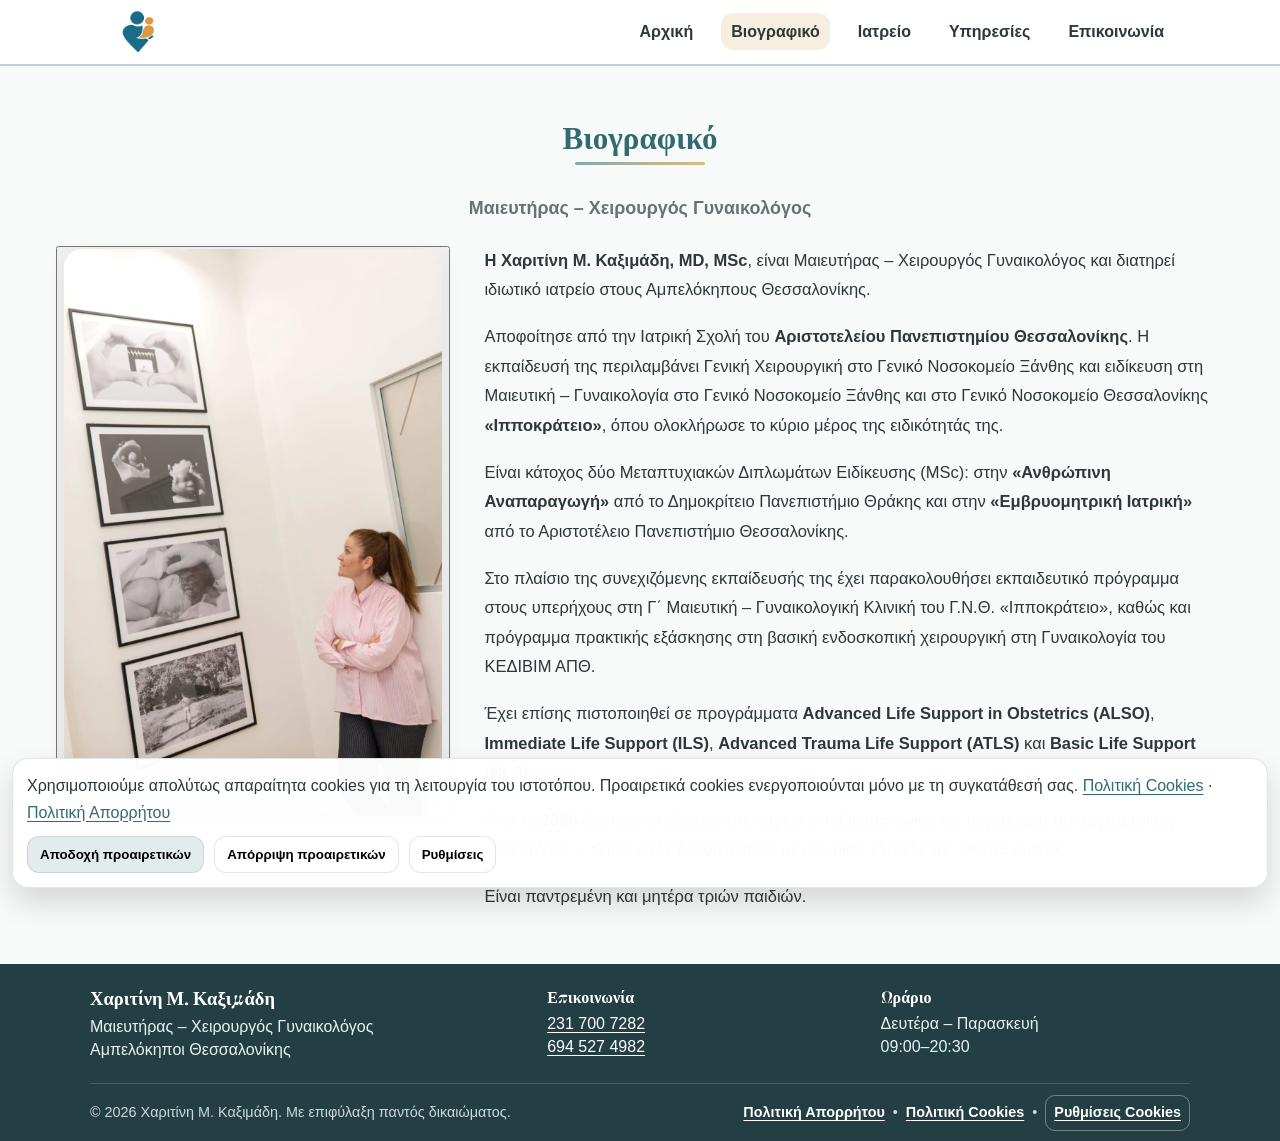
<file: viografiko.html>
<!DOCTYPE html>

<html lang="el">
<head>
<meta charset="utf-8"/>
<meta content="width=device-width, initial-scale=1.0" name="viewport"/>

<title>Βιογραφικό | Χαριτίνη Μ. Καξιμάδη – Μαιευτήρας Γυναικολόγος Θεσσαλονίκη</title>

<meta
  content="Εκπαίδευση, μετεκπαίδευση και επαγγελματική πορεία της Χαριτίνης Μ. Καξιμάδη MD, MSc, Μαιευτήρα – Χειρουργού Γυναικολόγου στη Θεσσαλονίκη."
  name="description"/>

<link href="https://www.drkaximadi.gr/viografiko.html" rel="canonical"/>

<!-- Open Graph -->
<meta content="el_GR" property="og:locale"/>
<meta content="article" property="og:type"/>

<meta
  content="Βιογραφικό | Χαριτίνη Μ. Καξιμάδη – Μαιευτήρας Γυναικολόγος Θεσσαλονίκη"
  property="og:title"/>

<meta
  content="Εκπαίδευση, μετεκπαίδευση και επαγγελματική πορεία της Χαριτίνης Μ. Καξιμάδη MD, MSc, Μαιευτήρα – Χειρουργού Γυναικολόγου στη Θεσσαλονίκη."
  property="og:description"/>

<meta
  content="https://www.drkaximadi.gr/viografiko.html"
  property="og:url"/>

<meta
  content="Γυναικολογικό Ιατρείο Χαριτίνης Μ. Καξιμάδη"
  property="og:site_name"/>

<meta
  content="https://www.drkaximadi.gr/assets/images/iatros3.webp"
  property="og:image"/>

<!-- Twitter -->
<meta content="summary_large_image" name="twitter:card"/>

<meta
  content="Βιογραφικό | Χαριτίνη Μ. Καξιμάδη – Μαιευτήρας Γυναικολόγος Θεσσαλονίκη"
  name="twitter:title"/>

<meta
  content="Εκπαίδευση, μετεκπαίδευση και επαγγελματική πορεία της Χαριτίνης Μ. Καξιμάδη MD, MSc, Μαιευτήρα – Χειρουργού Γυναικολόγου στη Θεσσαλονίκη."
  name="twitter:description"/>

<meta
  content="https://www.drkaximadi.gr/assets/images/iatros3.webp"
  name="twitter:image"/>

<!-- Fonts -->
<link href="https://fonts.googleapis.com" rel="preconnect"/>
<link crossorigin="" href="https://fonts.gstatic.com" rel="preconnect"/>

<link
  href="https://fonts.googleapis.com/css2?family=Playfair+Display:wght@500;600&amp;display=swap"
  rel="stylesheet"/>

<link href="css/style.css" rel="stylesheet"/>

<!-- Structured Data -->
<script type="application/ld+json">
{
  "@context": "https://schema.org",
  "@graph": [
    {
      "@type": "Physician",
      "@id": "https://www.drkaximadi.gr/#physician",
      "name": "Χαριτίνη Μ. Καξιμάδη",
      "jobTitle": "Μαιευτήρας – Χειρουργός Γυναικολόγος",
      "description": "Μαιευτήρας – Χειρουργός Γυναικολόγος με ιδιωτικό ιατρείο στους Αμπελόκηπους Θεσσαλονίκης.",
      "medicalSpecialty": [
        "Obstetrics",
        "Gynecology"
      ],
      "url": "https://www.drkaximadi.gr/",
      "image": "https://www.drkaximadi.gr/assets/images/iatros3.webp",
      "telephone": [
        "+302317007282",
        "+306945274982"
      ],
      "address": {
        "@type": "PostalAddress",
        "streetAddress": "Ελευθερίας 54",
        "addressLocality": "Αμπελόκηποι",
        "addressRegion": "Θεσσαλονίκη",
        "postalCode": "56123",
        "addressCountry": "GR"
      },
      "worksFor": {
        "@id": "https://www.drkaximadi.gr/#clinic"
      }
    },
    {
      "@type": "MedicalBusiness",
      "@id": "https://www.drkaximadi.gr/#clinic",
      "name": "Ιατρείο Χαριτίνης Μ. Καξιμάδη",
      "url": "https://www.drkaximadi.gr/",
      "image": "https://www.drkaximadi.gr/assets/images/iatros3.webp",
      "telephone": [
        "+302317007282",
        "+306945274982"
      ],
      "medicalSpecialty": [
        "Obstetrics",
        "Gynecology"
      ],
      "address": {
        "@type": "PostalAddress",
        "streetAddress": "Ελευθερίας 54",
        "addressLocality": "Αμπελόκηποι",
        "addressRegion": "Θεσσαλονίκη",
        "postalCode": "56123",
        "addressCountry": "GR"
      },
      "geo": {
        "@type": "GeoCoordinates",
        "latitude": 40.6536568,
        "longitude": 22.9298038
      },
      "openingHoursSpecification": [
        {
          "@type": "OpeningHoursSpecification",
          "dayOfWeek": [
            "Monday",
            "Tuesday",
            "Wednesday",
            "Thursday",
            "Friday"
          ],
          "opens": "09:00",
          "closes": "20:30"
        }
      ]
    },
    {
      "@type": "WebSite",
      "@id": "https://www.drkaximadi.gr/#website",
      "url": "https://www.drkaximadi.gr/",
      "name": "Γυναικολογικό Ιατρείο Χαριτίνης Μ. Καξιμάδη",
      "inLanguage": "el"
    },
    {
      "@type": "WebPage",
      "@id": "https://www.drkaximadi.gr/viografiko.html#webpage",
      "url": "https://www.drkaximadi.gr/viografiko.html",
      "name": "Βιογραφικό | Χαριτίνη Μ. Καξιμάδη – Μαιευτήρας Γυναικολόγος Θεσσαλονίκη",
      "isPartOf": {
        "@id": "https://www.drkaximadi.gr/#website"
      },
      "about": {
        "@id": "https://www.drkaximadi.gr/#physician"
      },
      "mainEntity": {
        "@id": "https://www.drkaximadi.gr/#physician"
      },
      "inLanguage": "el"
    }
  ]
}
</script>

<link href="assets/images/favicon.png" rel="icon" type="image/png"/>

</head>

<body class="bio-page">

<a class="skip-link" href="#main">
  Παράλειψη στο περιεχόμενο
</a>


<!-- HEADER -->
<header class="header" role="banner">

<div class="header-inner">

<a
  aria-label="Αρχική"
  class="brand"
  href="index.html">

<img
  alt="Λογότυπο ιατρείου Χαριτίνης Μ. Καξιμάδη"
  class="brand-logo"
  decoding="async"
  height="1024"
  loading="eager"
  src="assets/images/logo.png"
  width="1536"/>

</a>


<button
  aria-controls="nav-menu"
  aria-expanded="false"
  aria-label="Άνοιγμα μενού"
  class="hamburger"
  type="button">
☰
</button>


<nav
  aria-label="Κύριο μενού"
  class="nav"
  id="nav-menu"
  role="navigation">

<ul>

<li>
<a href="index.html">
Αρχική
</a>
</li>

<li>
<a
  aria-current="page"
  class="active"
  href="viografiko.html">
Βιογραφικό
</a>
</li>

<li>
<a href="iatreio.html">
Ιατρείο
</a>
</li>

<li>
<a href="ypiresies.html">
Υπηρεσίες
</a>
</li>

<li>
<a href="epikoinonia.html">
Επικοινωνία
</a>
</li>

</ul>

</nav>

</div>

</header>


<!-- MAIN -->
<main id="main">

<section class="page bio-page-content">

<header class="page-header">

<h1 class="hero-title">
<span class="hero-title-text">
Βιογραφικό
</span>
</h1>

<p class="hero-subtitle">
Μαιευτήρας – Χειρουργός Γυναικολόγος
</p>

</header>


<div class="bio-layout bio-layout-kaximadi">


<!-- BIO PHOTO -->
<div class="bio-photo">

<button
  aria-label="Μεγέθυνση φωτογραφίας της ιατρού"
  class="lightbox-trigger"
  type="button">

<img
  alt="Χαριτίνη Μ. Καξιμάδη – Μαιευτήρας Χειρουργός Γυναικολόγος"
  decoding="async"
  height="1600"
  src="assets/images/iatros3.webp"
  width="1068"/>

</button>

</div>


<!-- BIOGRAPHY -->
<article class="bio-text">

<p>
<strong>Η Χαριτίνη Μ. Καξιμάδη, MD, MSc</strong>,
είναι Μαιευτήρας – Χειρουργός Γυναικολόγος και
διατηρεί ιδιωτικό ιατρείο στους Αμπελόκηπους Θεσσαλονίκης.
</p>

<p>
Αποφοίτησε από την Ιατρική Σχολή του
<strong>Αριστοτελείου Πανεπιστημίου Θεσσαλονίκης</strong>.
Η εκπαίδευσή της περιλαμβάνει Γενική Χειρουργική
στο Γενικό Νοσοκομείο Ξάνθης και ειδίκευση στη
Μαιευτική – Γυναικολογία στο Γενικό Νοσοκομείο Ξάνθης
και στο Γενικό Νοσοκομείο Θεσσαλονίκης
<strong>«Ιπποκράτειο»</strong>,
όπου ολοκλήρωσε το κύριο μέρος της ειδικότητάς της.
</p>

<p>
Είναι κάτοχος δύο Μεταπτυχιακών Διπλωμάτων Ειδίκευσης (MSc):
στην <strong>«Ανθρώπινη Αναπαραγωγή»</strong>
από το Δημοκρίτειο Πανεπιστήμιο Θράκης και στην
<strong>«Εμβρυομητρική Ιατρική»</strong>
από το Αριστοτέλειο Πανεπιστήμιο Θεσσαλονίκης.
</p>

<p>
Στο πλαίσιο της συνεχιζόμενης εκπαίδευσής της
έχει παρακολουθήσει εκπαιδευτικό πρόγραμμα στους υπερήχους
στη Γ΄ Μαιευτική – Γυναικολογική Κλινική του
Γ.Ν.Θ. «Ιπποκράτειο», καθώς και πρόγραμμα πρακτικής
εξάσκησης στη βασική ενδοσκοπική χειρουργική
στη Γυναικολογία του ΚΕΔΙΒΙΜ ΑΠΘ.
</p>

<p>
Έχει επίσης πιστοποιηθεί σε προγράμματα
<strong>Advanced Life Support in Obstetrics (ALSO)</strong>,
<strong>Immediate Life Support (ILS)</strong>,
<strong>Advanced Trauma Life Support (ATLS)</strong>
και <strong>Basic Life Support (BLS)</strong>.
</p>

<p>
Από το <strong>2025</strong>
διατηρεί το ιδιωτικό της ιατρείο στη Θεσσαλονίκη
και παράλληλα συνεργάζεται ως
Μαιευτήρας – Χειρουργός Γυναικολόγος
με ιδιωτικές κλινικές της Θεσσαλονίκης.
</p>
  
  <p>
Είναι παντρεμένη και μητέρα τριών παιδιών.
</p>

</article>

</div>

</section>

</main>


<!-- FOOTER -->
<footer class="site-footer" role="contentinfo">

<div class="container footer-grid">


<div>

<h2>
Χαριτίνη Μ. Καξιμάδη
</h2>

<p>
Μαιευτήρας – Χειρουργός Γυναικολόγος
<br/>
Αμπελόκηποι Θεσσαλονίκης
</p>

</div>


<div>

<h3>
Επικοινωνία
</h3>

<p>

<a href="tel:+302317007282">
231 700 7282
</a>

<br/>

<a href="tel:+306945274982">
694 527 4982
</a>

</p>

</div>


<div>

<h3>
Ωράριο
</h3>

<p>
Δευτέρα – Παρασκευή
<br/>
09:00–20:30
</p>

</div>

</div>


<div class="container footer-bottom">

© 2026 Χαριτίνη Μ. Καξιμάδη.
Με επιφύλαξη παντός δικαιώματος.

<span class="footer-bottom-links">

<a href="privacy.html">
Πολιτική Απορρήτου
</a>

<span aria-hidden="true">
•
</span>

<a href="cookies.html">
Πολιτική Cookies
</a>

<span aria-hidden="true">
•
</span>

<button
  class="cookie-settings-link"
  type="button">
Ρυθμίσεις Cookies
</button>

</span>

</div>

</footer>


<!-- Main JavaScript -->
<script
  defer
  src="js/main.js">
</script>


<!-- UserWay Accessibility Widget -->
<script
  src="https://cdn.userway.org/widget.js"
  data-account="pJLEL7I9rV">
</script>


</body>
</html>
</file>
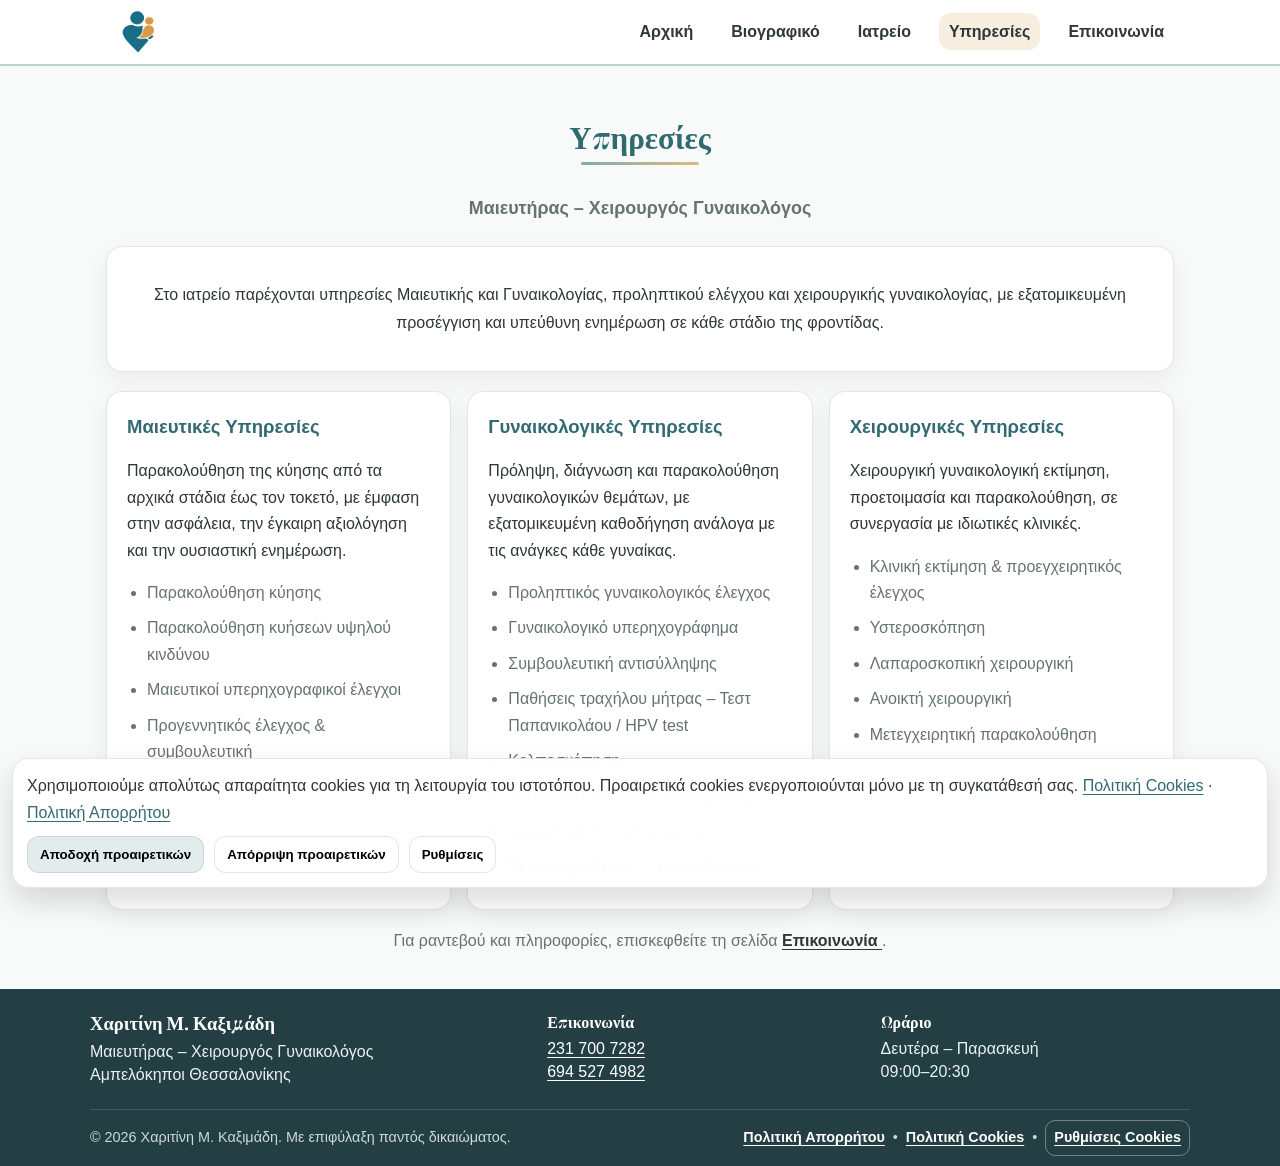
<file: ypiresies.html>
<!DOCTYPE html>

<html lang="el">
<head>

<meta charset="utf-8"/>
<meta content="width=device-width, initial-scale=1.0" name="viewport"/>

<title>Υπηρεσίες | Γυναικολόγος Θεσσαλονίκη – Χαριτίνη Μ. Καξιμάδη</title>

<meta
  content="Μαιευτικές, γυναικολογικές και χειρουργικές υπηρεσίες στο ιδιωτικό ιατρείο της Χαριτίνης Μ. Καξιμάδη στους Αμπελόκηπους Θεσσαλονίκης."
  name="description"/>

<link
  href="https://www.drkaximadi.gr/ypiresies.html"
  rel="canonical"/>


<!-- Open Graph -->
<meta content="el_GR" property="og:locale"/>
<meta content="website" property="og:type"/>

<meta
  content="Υπηρεσίες | Γυναικολόγος Θεσσαλονίκη – Χαριτίνη Μ. Καξιμάδη"
  property="og:title"/>

<meta
  content="Μαιευτικές, γυναικολογικές και χειρουργικές υπηρεσίες στο ιδιωτικό ιατρείο της Χαριτίνης Μ. Καξιμάδη στους Αμπελόκηπους Θεσσαλονίκης."
  property="og:description"/>

<meta
  content="https://www.drkaximadi.gr/ypiresies.html"
  property="og:url"/>

<meta
  content="Γυναικολογικό Ιατρείο Χαριτίνης Μ. Καξιμάδη"
  property="og:site_name"/>

<meta
  content="https://www.drkaximadi.gr/assets/images/iatros2.webp"
  property="og:image"/>


<!-- Twitter -->
<meta
  content="summary_large_image"
  name="twitter:card"/>

<meta
  content="Υπηρεσίες | Γυναικολόγος Θεσσαλονίκη – Χαριτίνη Μ. Καξιμάδη"
  name="twitter:title"/>

<meta
  content="Μαιευτικές, γυναικολογικές και χειρουργικές υπηρεσίες στο ιδιωτικό ιατρείο της Χαριτίνης Μ. Καξιμάδη στους Αμπελόκηπους Θεσσαλονίκης."
  name="twitter:description"/>

<meta
  content="https://www.drkaximadi.gr/assets/images/iatros2.webp"
  name="twitter:image"/>


<!-- Styles -->
<link
  href="css/style.css"
  rel="stylesheet"/>


<!-- Fonts -->
<link
  href="https://fonts.googleapis.com"
  rel="preconnect"/>

<link
  crossorigin
  href="https://fonts.gstatic.com"
  rel="preconnect"/>

<link
  href="https://fonts.googleapis.com/css2?family=Playfair+Display:wght@500;600&amp;display=swap"
  rel="stylesheet"/>


<!-- Favicon -->
<link
  href="assets/images/favicon.png"
  rel="icon"
  type="image/png"/>


<!-- Structured Data -->
<script type="application/ld+json">
{
  "@context": "https://schema.org",
  "@graph": [
    {
      "@type": "Physician",
      "@id": "https://www.drkaximadi.gr/#physician",
      "name": "Χαριτίνη Μ. Καξιμάδη",
      "jobTitle": "Μαιευτήρας – Χειρουργός Γυναικολόγος",
      "description": "Μαιευτήρας – Χειρουργός Γυναικολόγος με ιδιωτικό ιατρείο στους Αμπελόκηπους Θεσσαλονίκης.",
      "medicalSpecialty": [
        "Obstetrics",
        "Gynecology"
      ],
      "url": "https://www.drkaximadi.gr/",
      "image": "https://www.drkaximadi.gr/assets/images/iatros3.webp",
      "telephone": [
        "+302317007282",
        "+306945274982"
      ],
      "address": {
        "@type": "PostalAddress",
        "streetAddress": "Ελευθερίας 54",
        "addressLocality": "Αμπελόκηποι",
        "addressRegion": "Θεσσαλονίκη",
        "postalCode": "56123",
        "addressCountry": "GR"
      },
      "worksFor": {
        "@id": "https://www.drkaximadi.gr/#clinic"
      }
    },
    {
      "@type": "MedicalBusiness",
      "@id": "https://www.drkaximadi.gr/#clinic",
      "name": "Ιατρείο Χαριτίνης Μ. Καξιμάδη",
      "url": "https://www.drkaximadi.gr/",
      "image": "https://www.drkaximadi.gr/assets/images/iatros2.webp",
      "telephone": [
        "+302317007282",
        "+306945274982"
      ],
      "medicalSpecialty": [
        "Obstetrics",
        "Gynecology"
      ],
      "address": {
        "@type": "PostalAddress",
        "streetAddress": "Ελευθερίας 54",
        "addressLocality": "Αμπελόκηποι",
        "addressRegion": "Θεσσαλονίκη",
        "postalCode": "56123",
        "addressCountry": "GR"
      },
      "geo": {
        "@type": "GeoCoordinates",
        "latitude": 40.6536568,
        "longitude": 22.9298038
      },
      "openingHoursSpecification": [
        {
          "@type": "OpeningHoursSpecification",
          "dayOfWeek": [
            "Monday",
            "Tuesday",
            "Wednesday",
            "Thursday",
            "Friday"
          ],
          "opens": "09:00",
          "closes": "20:30"
        }
      ]
    },
    {
      "@type": "WebSite",
      "@id": "https://www.drkaximadi.gr/#website",
      "url": "https://www.drkaximadi.gr/",
      "name": "Γυναικολογικό Ιατρείο Χαριτίνης Μ. Καξιμάδη",
      "inLanguage": "el"
    },
    {
      "@type": "WebPage",
      "@id": "https://www.drkaximadi.gr/ypiresies.html#webpage",
      "url": "https://www.drkaximadi.gr/ypiresies.html",
      "name": "Υπηρεσίες | Γυναικολόγος Θεσσαλονίκη – Χαριτίνη Μ. Καξιμάδη",
      "isPartOf": {
        "@id": "https://www.drkaximadi.gr/#website"
      },
      "about": [
        {
          "@id": "https://www.drkaximadi.gr/#physician"
        },
        {
          "@id": "https://www.drkaximadi.gr/#clinic"
        }
      ],
      "mainEntity": {
        "@id": "https://www.drkaximadi.gr/#physician"
      },
      "inLanguage": "el"
    }
  ]
}
</script>

</head>


<body>


<a
  class="skip-link"
  href="#main">
Παράλειψη στο περιεχόμενο
</a>


<!-- HEADER -->
<header
  class="header"
  role="banner">

<div class="header-inner">


<a
  aria-label="Αρχική"
  class="brand"
  href="index.html">

<img
  alt="Λογότυπο ιατρείου Χαριτίνης Μ. Καξιμάδη"
  class="brand-logo"
  decoding="async"
  height="1024"
  loading="eager"
  src="assets/images/logo.png"
  width="1536"/>

</a>


<button
  aria-controls="nav-menu"
  aria-expanded="false"
  aria-label="Άνοιγμα μενού"
  class="hamburger"
  type="button">
☰
</button>


<nav
  aria-label="Κύριο μενού"
  class="nav"
  id="nav-menu"
  role="navigation">

<ul>

<li>
<a href="index.html">
Αρχική
</a>
</li>

<li>
<a href="viografiko.html">
Βιογραφικό
</a>
</li>

<li>
<a href="iatreio.html">
Ιατρείο
</a>
</li>

<li>
<a
  aria-current="page"
  class="active"
  href="ypiresies.html">
Υπηρεσίες
</a>
</li>

<li>
<a href="epikoinonia.html">
Επικοινωνία
</a>
</li>

</ul>

</nav>

</div>

</header>


<!-- MAIN -->
<main id="main">

<section class="page">


<header class="page-header">

<h1 class="hero-title">
<span class="hero-title-text">
Υπηρεσίες
</span>
</h1>

<p class="hero-subtitle">
Μαιευτήρας – Χειρουργός Γυναικολόγος
</p>

</header>


<!-- INTRO -->
<article
  aria-label="Εισαγωγή υπηρεσιών"
  class="services-intro">

<p>
Στο ιατρείο παρέχονται υπηρεσίες Μαιευτικής και Γυναικολογίας,
προληπτικού ελέγχου και χειρουργικής γυναικολογίας,
με εξατομικευμένη προσέγγιση και υπεύθυνη ενημέρωση
σε κάθε στάδιο της φροντίδας.
</p>

</article>


<!-- SERVICES GRID -->
<section
  aria-label="Κατηγορίες υπηρεσιών"
  class="services-grid">


<!-- OBSTETRIC SERVICES -->
<section
  aria-labelledby="svc-ob"
  class="service-card">

<h2 id="svc-ob">
Μαιευτικές Υπηρεσίες
</h2>

<p>
Παρακολούθηση της κύησης από τα αρχικά στάδια έως τον τοκετό,
με έμφαση στην ασφάλεια, την έγκαιρη αξιολόγηση
και την ουσιαστική ενημέρωση.
</p>

<ul class="service-list">

<li>
Παρακολούθηση κύησης
</li>

<li>
Παρακολούθηση κυήσεων υψηλού κινδύνου
</li>

<li>
Μαιευτικοί υπερηχογραφικοί έλεγχοι
</li>

<li>
Προγεννητικός έλεγχος &amp; συμβουλευτική
</li>

</ul>

</section>


<!-- GYNECOLOGICAL SERVICES -->
<section
  aria-labelledby="svc-gyn"
  class="service-card">

<h2 id="svc-gyn">
Γυναικολογικές Υπηρεσίες
</h2>

<p>
Πρόληψη, διάγνωση και παρακολούθηση γυναικολογικών θεμάτων,
με εξατομικευμένη καθοδήγηση ανάλογα με τις ανάγκες κάθε γυναίκας.
</p>

<ul class="service-list">

<li>
Προληπτικός γυναικολογικός έλεγχος
</li>

<li>
Γυναικολογικό υπερηχογράφημα
</li>

<li>
Συμβουλευτική αντισύλληψης
</li>

<li>
Παθήσεις τραχήλου μήτρας – Τεστ Παπανικολάου / HPV test
</li>

<li>
Κολποσκόπηση
</li>

<li>
Διαταραχές κύκλου & αιμορραγίες
</li>

<li>
Διερεύνηση υπογονιμότητας
</li>

<li>
Περιεμμηνόπαυση & Εμμηνόπαυση
</li>

</ul>

</section>


<!-- SURGICAL SERVICES -->
<section
  aria-labelledby="svc-surg"
  class="service-card">

<h2 id="svc-surg">
Χειρουργικές Υπηρεσίες
</h2>

<p>
Χειρουργική γυναικολογική εκτίμηση,
προετοιμασία και παρακολούθηση,
σε συνεργασία με ιδιωτικές κλινικές.
</p>

<ul class="service-list">

<li>
Κλινική εκτίμηση & προεγχειρητικός έλεγχος
</li>

<li>
Υστεροσκόπηση
</li>

<li>
Λαπαροσκοπική χειρουργική
</li>

<li>
Ανοικτή χειρουργική
</li>

<li>
Μετεγχειρητική παρακολούθηση
</li>

</ul>

</section>


</section>


<!-- CONTACT NOTE -->
<section
  aria-label="Σημείωση"
  class="services-note">

<p>
Για ραντεβού και πληροφορίες,
επισκεφθείτε τη σελίδα
<a href="epikoinonia.html">
Επικοινωνία
</a>.
</p>

</section>


</section>

</main>


<!-- FOOTER -->
<footer
  class="site-footer"
  role="contentinfo">

<div class="container footer-grid">


<div>

<h2>
Χαριτίνη Μ. Καξιμάδη
</h2>

<p>
Μαιευτήρας – Χειρουργός Γυναικολόγος
<br/>
Αμπελόκηποι Θεσσαλονίκης
</p>

</div>


<div>

<h3>
Επικοινωνία
</h3>

<p>

<a href="tel:+302317007282">
231 700 7282
</a>

<br/>

<a href="tel:+306945274982">
694 527 4982
</a>

</p>

</div>


<div>

<h3>
Ωράριο
</h3>

<p>
Δευτέρα – Παρασκευή
<br/>
09:00–20:30
</p>

</div>


</div>


<div class="container footer-bottom">

© 2026 Χαριτίνη Μ. Καξιμάδη.
Με επιφύλαξη παντός δικαιώματος.

<span class="footer-bottom-links">

<a href="privacy.html">
Πολιτική Απορρήτου
</a>

<span aria-hidden="true">
•
</span>

<a href="cookies.html">
Πολιτική Cookies
</a>

<span aria-hidden="true">
•
</span>

<button
  class="cookie-settings-link"
  type="button">
Ρυθμίσεις Cookies
</button>

</span>

</div>


</footer>


<!-- Main JavaScript -->
<script
  defer
  src="js/main.js">
</script>


<!-- UserWay Accessibility Widget -->
<script
  src="https://cdn.userway.org/widget.js"
  data-account="pJLEL7I9rV">
</script>


</body>
</html>
</file>
<file: css/style.css>
:root{
  --bg:#f8faf9;
  --surface:#ffffff;
  --text:#2e3739;
  --muted:#667274;
  --teal:#5e959b;
  --teal-deep:#326a72;
  --gold:#d5a14d;
  --gold-deep:#a66e1f;
  --border:rgba(46,55,57,.13);
  --shadow:0 8px 24px rgba(0,0,0,.06);
  --radius:16px;
  --maxw:1100px;
}
*{box-sizing:border-box}
html{scroll-behavior:smooth}
body{margin:0;font-family:Arial,sans-serif;line-height:1.65;background:var(--bg);color:var(--text)}
a{color:var(--teal-deep);text-underline-offset:3px}
img{max-width:100%;height:auto}
.skip-link{position:absolute;left:12px;top:-48px;background:#000;color:#fff;padding:10px 12px;border-radius:10px;z-index:9999}
.skip-link:focus{top:12px}
:focus-visible{outline:3px solid rgba(50,106,114,.55);outline-offset:2px}
@media(prefers-reduced-motion:reduce){html{scroll-behavior:auto}}

/* Header copied from the established site structure, recoloured for Kaximadi */
.header{position:sticky;top:0;z-index:1000;background:rgba(255,255,255,.92);backdrop-filter:blur(8px);border-bottom:2px solid rgba(94,149,155,.42)}
.header-inner{max-width:var(--maxw);margin:auto;padding:10px 16px;display:flex;justify-content:space-between;align-items:center;position:relative;z-index:10}
.brand{appearance:none}
.brand-logo{height:44px;width:auto;display:block}
.espa-trigger{pointer-events:auto;cursor:pointer;background:none;border:none;padding:0}
.nav ul{list-style:none;display:flex;gap:18px;margin:0;padding:0}
.nav a{text-decoration:none;font-weight:600;color:var(--text);padding:10px;border-radius:12px}
.nav a:hover,.nav a:focus{background:rgba(94,149,155,.14);color:var(--teal-deep)}
.nav a.active{background:rgba(213,161,77,.18)}
.hamburger{display:none;background:none;border:1px solid var(--border);border-radius:12px;padding:10px 12px;font-size:20px;cursor:pointer}

/* ESPA modal */
.modal-overlay{position:fixed;inset:0;display:grid;place-items:center;background:rgba(0,0,0,.55);z-index:3000;padding:16px}
.modal-overlay[hidden]{display:none}
.modal{width:min(720px,100%);background:#fff;border-radius:16px;padding:20px;max-height:85vh;overflow:auto;box-shadow:0 10px 28px rgba(0,0,0,.18);position:relative}
.modal h2{color:var(--teal-deep);margin-top:0}
.modal-close{position:absolute;top:10px;right:12px;border:0;background:transparent;font-size:28px;line-height:1;cursor:pointer}

/* Home */
.hero{max-width:var(--maxw);margin:26px auto 0;padding:22px 16px 30px;display:grid;grid-template-columns:1.02fr .98fr;gap:30px;align-items:center}
.hero-text{background:rgba(94,149,155,.09);border:1px solid rgba(94,149,155,.23);border-radius:var(--radius);padding:28px;box-shadow:var(--shadow);text-align:center}
.hero-kicker{color:var(--gold-deep);font-size:.82rem;font-weight:700;letter-spacing:.08em;text-transform:uppercase;margin-bottom:8px}
.hero-title{margin:0 0 14px}
.hero-title-text{font-family:"Playfair Display",Georgia,"Times New Roman",serif;font-size:clamp(24px,2.7vw,31px);font-weight:600;line-height:1.16;color:var(--teal-deep);position:relative;display:inline-block;white-space:nowrap}
.hero-title-text::after{content:"";position:absolute;left:8%;right:8%;bottom:-10px;height:3px;border-radius:999px;background:linear-gradient(90deg,rgba(94,149,155,.78),rgba(213,161,77,.72))}
.title-small{font-size:.56em;white-space:nowrap}
.hero-subtitle{margin:25px 0 12px;font-weight:700;font-size:1.12rem}
.hero-intro{margin:0;color:var(--muted);font-size:1.04rem}
.hero-image{display:flex;justify-content:center}
.hero-image img{width:100%;max-width:470px;border-radius:18px;box-shadow:0 10px 26px rgba(0,0,0,.10);display:block}
.brand-mark{width:92px;margin:0 auto 18px;display:block}
.catchy-phrase{display:flex;justify-content:center;margin:18px 16px 34px}
.catchy-phrase p{max-width:760px;margin:0;padding:18px 22px;text-align:center;border-radius:var(--radius);background:linear-gradient(135deg,rgba(213,161,77,.20),rgba(94,149,155,.13));box-shadow:0 10px 22px rgba(0,0,0,.05);font-family:"Playfair Display",Georgia,serif;font-size:1.16rem}

/* Generic pages */
.page{max-width:var(--maxw);margin:24px auto 34px;padding:0 16px}
.page-header{text-align:center;margin-bottom:22px}
.page-header h1{font-family:"Playfair Display",Georgia,serif;color:var(--teal-deep);font-size:clamp(2rem,4vw,3rem);margin-bottom:8px}
.page-header p{color:var(--muted)}
.content-card,.clinic-text,.service-card,.contact-panel{background:rgba(255,255,255,.96);border:1px solid var(--border);border-radius:var(--radius);padding:20px;box-shadow:var(--shadow)}
.timeline{border-left:3px solid rgba(94,149,155,.25);padding-left:22px}
.timeline-item{position:relative;margin-bottom:22px}
.timeline-item:before{content:"";position:absolute;width:12px;height:12px;border-radius:50%;background:var(--gold);left:-29px;top:8px}
.timeline-item h2,.timeline-item h3{color:var(--teal-deep);margin-bottom:4px}
.services-grid{display:grid;grid-template-columns:repeat(3,minmax(0,1fr));gap:16px}
.service-card h2{font-size:1.16rem;color:var(--teal-deep);margin-top:0}
.contact-layout{display:grid;grid-template-columns:.9fr 1.1fr;gap:18px}
.contact-panel h2{color:var(--teal-deep);margin-top:0}
.map-embed{overflow:hidden;border-radius:var(--radius);border:1px solid var(--border);background:#fff;min-height:430px}
.map-embed iframe{width:100%;height:430px;border:0;display:block}
.text-link-button{display:inline-block;margin-top:8px;font-weight:700}

/* Footer – three-column layout from V1 */
.container{width:min(var(--maxw),calc(100% - 2rem));margin-inline:auto}
.site-footer{background:#243f44;color:#e8f2f2;margin-top:3rem}
.footer-grid{display:grid;grid-template-columns:1.4fr 1fr 1fr;gap:2rem;padding:3rem 0}
.site-footer a{color:#fff}
.site-footer h2,.site-footer h3{font-family:"Playfair Display",Georgia,serif;color:#fff;margin-top:0}
.footer-bottom{border-top:1px solid rgba(255,255,255,.15);padding:1rem 0;font-size:.9rem;color:#cdd9da;display:flex;gap:14px;justify-content:space-between;align-items:center;flex-wrap:wrap}
.footer-bottom-links .cookie-settings-link{font:inherit;color:#fff;background:transparent;border:1px solid rgba(255,255,255,.35);border-radius:10px;padding:5px 9px;cursor:pointer;text-decoration:underline;text-underline-offset:3px}
.footer-legal button{background:transparent;border:1px solid rgba(46,55,57,.25);border-radius:12px;padding:6px 10px;cursor:pointer}

/* Cookie UI, same accessibility approach as original */
.cookie-banner{position:fixed;left:12px;right:12px;bottom:12px;z-index:2500;background:rgba(255,255,255,.98);border:1px solid var(--border);border-radius:16px;box-shadow:0 14px 30px rgba(0,0,0,.14);padding:14px}
.cookie-banner p{margin:0 0 10px}
.cookie-actions{display:flex;flex-wrap:wrap;gap:10px;align-items:center}
.cookie-btn{border:1px solid var(--border);background:#fff;border-radius:12px;padding:10px 12px;cursor:pointer;font-weight:700}
.cookie-btn.primary{background:rgba(94,149,155,.18)}
.cookie-modal[hidden]{display:none}
.cookie-modal{position:fixed;inset:0;background:rgba(0,0,0,.62);z-index:2600;display:flex;align-items:center;justify-content:center;padding:14px}
.cookie-modal-card{width:min(640px,96vw);background:#fff;border-radius:18px;border:1px solid var(--border);box-shadow:0 16px 40px rgba(0,0,0,.22);padding:16px}
.cookie-row{display:flex;justify-content:space-between;gap:10px;padding:10px 0;border-top:1px solid var(--border)}
.cookie-small{color:var(--muted);margin:8px 0 0}
.cookie-toggle{display:flex;align-items:center;gap:8px}

@media(max-width:860px){
  .hamburger{display:block}
  .nav{display:none;position:absolute;top:calc(100% + 10px);left:16px;right:16px;background:rgba(255,255,255,.99);border:1px solid var(--border);border-radius:16px;box-shadow:0 14px 30px rgba(0,0,0,.14);padding:10px;z-index:1200}
  .nav.active{display:block}
  .nav ul{flex-direction:column;align-items:flex-start;gap:10px}
  .brand-logo{max-width:180px;width:100%;height:auto}
  .header-inner{gap:10px}
  .hero{grid-template-columns:1fr;padding-top:16px}
  .hero-image{order:-1}
  .hero-image img{max-width:560px}
  .services-grid,.contact-layout,.footer-grid{grid-template-columns:1fr}
  .hero-title-text{white-space:normal}
}
@media(max-width:520px){
  .hero-text{padding:21px 16px}
  .hero-title-text{font-size:29px}
  .map-embed,.map-embed iframe{min-height:350px;height:350px}
  .cookie-row{flex-direction:column;align-items:flex-start}
}

/* ===============================
   V5 – BIOGRAPHY PAGE
================================ */
.bio-page-content{max-width:1200px;}
.bio-layout-kaximadi{
  display:grid;
  grid-template-columns:minmax(280px,.72fr) minmax(0,1.35fr);
  gap:34px;
  align-items:start;
}
.bio-layout-kaximadi .bio-photo{position:sticky;top:88px;}
.bio-layout-kaximadi .bio-photo img{
  width:100%;
  max-width:430px;
  height:auto;
  display:block;
  margin:0 auto;
  border-radius:18px;
  box-shadow:var(--shadow);
}
.bio-layout-kaximadi .bio-text{
  font-size:16.5px;
  line-height:1.78;
}
.bio-layout-kaximadi .bio-text p{margin:0 0 18px;}
.bio-qualifications{
  display:grid;
  grid-template-columns:repeat(2,minmax(0,1fr));
  gap:16px;
  margin-top:30px;
}
.bio-card{
  background:rgba(255,255,255,.96);
  border:1px solid var(--border);
  border-radius:var(--radius);
  padding:20px;
  box-shadow:var(--shadow);
}
.bio-card h2{
  margin:0 0 12px;
  font-family:"Playfair Display",Georgia,serif;
  font-size:21px;
  color:var(--teal-deep);
}
.bio-card p{margin:0 0 12px;line-height:1.65;}
.bio-card p:last-child{margin-bottom:0;}

/* V5 – compact three-column footer */
.site-footer{margin-top:2rem;}
.footer-grid{gap:1.5rem;padding:1.45rem 0 1.15rem;}
.site-footer h2,.site-footer h3{margin-bottom:.35rem;line-height:1.2;}
.site-footer h2{font-size:1.16rem;}
.site-footer h3{font-size:1rem;}
.site-footer p{margin:.25rem 0;line-height:1.45;}
.footer-bottom{padding:.65rem 0;}

@media (max-width:860px){
  .bio-layout-kaximadi{grid-template-columns:1fr;gap:22px;}
  .bio-layout-kaximadi .bio-photo{position:static;}
  .bio-layout-kaximadi .bio-photo img{max-width:520px;}
  .bio-qualifications{grid-template-columns:1fr;}
  .footer-grid{gap:.85rem;padding:1.2rem 16px 1rem;}
}

/* V6 – Services page grouped categories */
.services-intro{background:rgba(255,255,255,.95);border:1px solid var(--border);border-radius:var(--radius);padding:18px;box-shadow:var(--shadow);margin-top:14px;line-height:1.75}
.service-list{margin:10px 0 0;padding-left:20px}
.service-list li{margin-bottom:9px;color:var(--muted)}
.services-note{text-align:center;margin-top:18px;color:var(--muted)}
.services-note a{color:var(--text);font-weight:600;text-decoration:underline;text-underline-offset:3px}

/* V8 – Clinic page */
.clinic-page-kaximadi{max-width:1160px}
.clinic-intro{max-width:900px;margin:0 auto 26px;text-align:center;color:var(--muted);font-size:1.03rem;line-height:1.78}
.clinic-intro p{margin:0 0 12px}
.clinic-feature{margin:0 0 18px}
.clinic-photo{display:block;width:100%;padding:0;border:0;background:transparent;border-radius:18px;overflow:hidden;cursor:zoom-in;box-shadow:var(--shadow)}
.clinic-photo img{width:100%;height:100%;display:block;object-fit:cover;transition:transform .25s ease}
.clinic-photo:hover img{transform:scale(1.012)}
.clinic-photo:focus-visible{outline:3px solid rgba(50,106,114,.55);outline-offset:4px}
.clinic-photo-main{height:min(58vw,610px)}
.clinic-gallery-curated{display:grid;grid-template-columns:1fr 1fr;gap:18px;margin-bottom:42px}
.clinic-gallery-curated .clinic-photo{height:360px}
.clinic-gallery-curated .clinic-photo-wide{grid-column:1/-1;height:520px}
.clinic-clinical{margin-top:10px}
.clinic-section-copy{max-width:820px;margin:0 auto 22px;text-align:center}
.clinic-section-copy h2{font-family:"Playfair Display",Georgia,serif;color:var(--teal-deep);font-size:clamp(1.55rem,3vw,2.15rem);margin:0 0 10px}
.clinic-section-copy p{margin:0;color:var(--muted);line-height:1.75}
.clinic-clinical-grid{display:grid;grid-template-columns:repeat(2,minmax(0,1fr));gap:18px}
.clinic-clinical-grid .clinic-photo{height:390px}
.image-lightbox[hidden]{display:none}
.image-lightbox{position:fixed;inset:0;z-index:4000;background:rgba(15,20,21,.91);display:flex;align-items:center;justify-content:center;padding:44px 22px 22px}
.image-lightbox img{max-width:min(1200px,94vw);max-height:88vh;width:auto;height:auto;object-fit:contain;border-radius:10px;box-shadow:0 18px 50px rgba(0,0,0,.35)}
.lightbox-close{position:fixed;right:22px;top:14px;width:44px;height:44px;border:1px solid rgba(255,255,255,.55);border-radius:50%;background:rgba(0,0,0,.25);color:#fff;font-size:30px;line-height:1;cursor:pointer}
@media(max-width:760px){.clinic-photo-main{height:62vw;min-height:280px}.clinic-gallery-curated,.clinic-clinical-grid{grid-template-columns:1fr}.clinic-gallery-curated .clinic-photo,.clinic-gallery-curated .clinic-photo-wide,.clinic-clinical-grid .clinic-photo{grid-column:auto;height:auto;aspect-ratio:4/3}.clinic-intro{text-align:left}.clinic-gallery-curated{margin-bottom:32px}}
@media(prefers-reduced-motion:reduce){.clinic-photo img{transition:none}}


/* Continuous clinic lightbox navigation */
.lightbox-prev,.lightbox-next{position:fixed;top:50%;transform:translateY(-50%);z-index:4001;width:52px;height:52px;border:1px solid rgba(255,255,255,.55);border-radius:50%;background:rgba(0,0,0,.28);color:#fff;font-size:38px;line-height:1;cursor:pointer;display:flex;align-items:center;justify-content:center}
.lightbox-prev{left:22px}.lightbox-next{right:22px}
.lightbox-prev:hover,.lightbox-next:hover,.lightbox-prev:focus-visible,.lightbox-next:focus-visible,.lightbox-close:focus-visible{background:rgba(255,255,255,.18);outline:2px solid #fff;outline-offset:3px}
.lightbox-counter{position:fixed;bottom:14px;left:50%;transform:translateX(-50%);color:#fff;background:rgba(0,0,0,.38);padding:5px 12px;border-radius:999px;font-size:.9rem;letter-spacing:.04em}
@media(max-width:640px){.lightbox-prev,.lightbox-next{width:44px;height:44px;font-size:32px}.lightbox-prev{left:8px}.lightbox-next{right:8px}.image-lightbox{padding-left:12px;padding-right:12px}.image-lightbox img{max-width:92vw;max-height:82vh}}

/* V10 – Contact page */
.contact-layout-three{grid-template-columns:repeat(3,minmax(0,1fr));align-items:start}
.contact-item{margin-bottom:18px}
.contact-item:last-child{margin-bottom:0}
.contact-item h3{margin:0 0 6px;font-size:1rem;color:var(--text)}
.contact-item p{margin:0 0 10px;line-height:1.65}
.contact-panel a{color:var(--teal-deep);text-underline-offset:3px}
.contact-landmark{color:var(--text);font-size:.95rem;font-weight:600}
.hours-box{border:1px solid var(--border);border-radius:14px;padding:16px;background:rgba(66,127,136,.08)}
.hours-main{margin:0 0 16px}
.hours-foot{margin:0;color:var(--muted)}
.map-link{font-weight:600}
.map-fallback{margin:10px 0 0;color:var(--muted);font-size:.94rem}
.contact-layout-three .map-embed{min-height:360px}
.contact-layout-three .map-embed iframe{height:360px}
@media(max-width:980px){.contact-layout-three{grid-template-columns:1fr}.contact-layout-three .map-embed,.contact-layout-three .map-embed iframe{min-height:350px;height:350px}}


/* V12 – Services/contact refinements */
.services-intro{text-align:center;}
.services-grid{margin-top:19px;}
.contact-landmark{color:#566164;font-size:.95rem;font-weight:400;}
.email-text{color:var(--text);font-weight:400;overflow-wrap:anywhere;}
.social-list{list-style:none;padding:0;margin:8px 0 0;display:grid;gap:10px;}
.social-link{display:inline-flex;align-items:center;gap:10px;padding:10px 12px;border:1px solid var(--border);border-radius:14px;text-decoration:none;color:var(--text)!important;background:rgba(255,255,255,.92);font-weight:600;}
.social-link:hover,.social-link:focus{background:rgba(94,149,155,.14);color:var(--teal-deep)!important;}
.social-icon{width:34px;height:34px;border-radius:12px;display:inline-flex;align-items:center;justify-content:center;border:1px solid rgba(50,106,114,.28);background:rgba(94,149,155,.12);color:var(--teal-deep);flex:0 0 auto;}
.social-icon svg{width:18px;height:18px;fill:currentColor;display:block;}
.social-link:focus-visible{outline:3px solid rgba(50,106,114,.55);outline-offset:2px;}


/* V13 – Legal pages and footer legal navigation */
.legal-card{background:rgba(255,255,255,.96);border:1px solid var(--border);border-radius:var(--radius);padding:22px;box-shadow:var(--shadow);margin-top:14px;line-height:1.75}
.legal-card h2{margin:22px 0 8px;font-size:1.15rem;color:var(--teal-deep)}
.legal-card h2:first-of-type{margin-top:12px}
.legal-card a{color:var(--teal-deep);font-weight:600;text-underline-offset:3px}
.legal-muted{color:#566164;margin-top:0}
.footer-bottom-links{display:inline-flex;flex-wrap:wrap;gap:8px;align-items:center}
.footer-bottom-links a,.footer-bottom-links .cookie-settings-link{font:inherit;color:#fff;background:transparent;border:0;padding:0;cursor:pointer;text-decoration:underline;text-underline-offset:3px;font-weight:600}
.footer-bottom-links .cookie-settings-link{border:1px solid rgba(255,255,255,.35);border-radius:10px;padding:5px 8px}
.footer-bottom-links a:hover,.footer-bottom-links a:focus,.footer-bottom-links .cookie-settings-link:hover,.footer-bottom-links .cookie-settings-link:focus{text-decoration-thickness:2px;background:rgba(255,255,255,.08)}
.footer-bottom-links a:focus-visible,.footer-bottom-links .cookie-settings-link:focus-visible{outline:3px solid rgba(255,255,255,.85);outline-offset:2px}

/* V15 – accessibility/performance hardening (no visual redesign) */
:focus-visible{outline:3px solid #326a72;outline-offset:3px}
.header a:focus-visible,.hamburger:focus-visible,.espa-trigger:focus-visible,.modal-close:focus-visible,.cookie-btn:focus-visible{outline:3px solid #326a72;outline-offset:3px}
.contact-landmark{color:#566164;font-weight:400}
@media (prefers-reduced-motion:reduce){*,*::before,*::after{scroll-behavior:auto!important;transition-duration:.01ms!important;animation-duration:.01ms!important;animation-iteration-count:1!important}}
</file>
